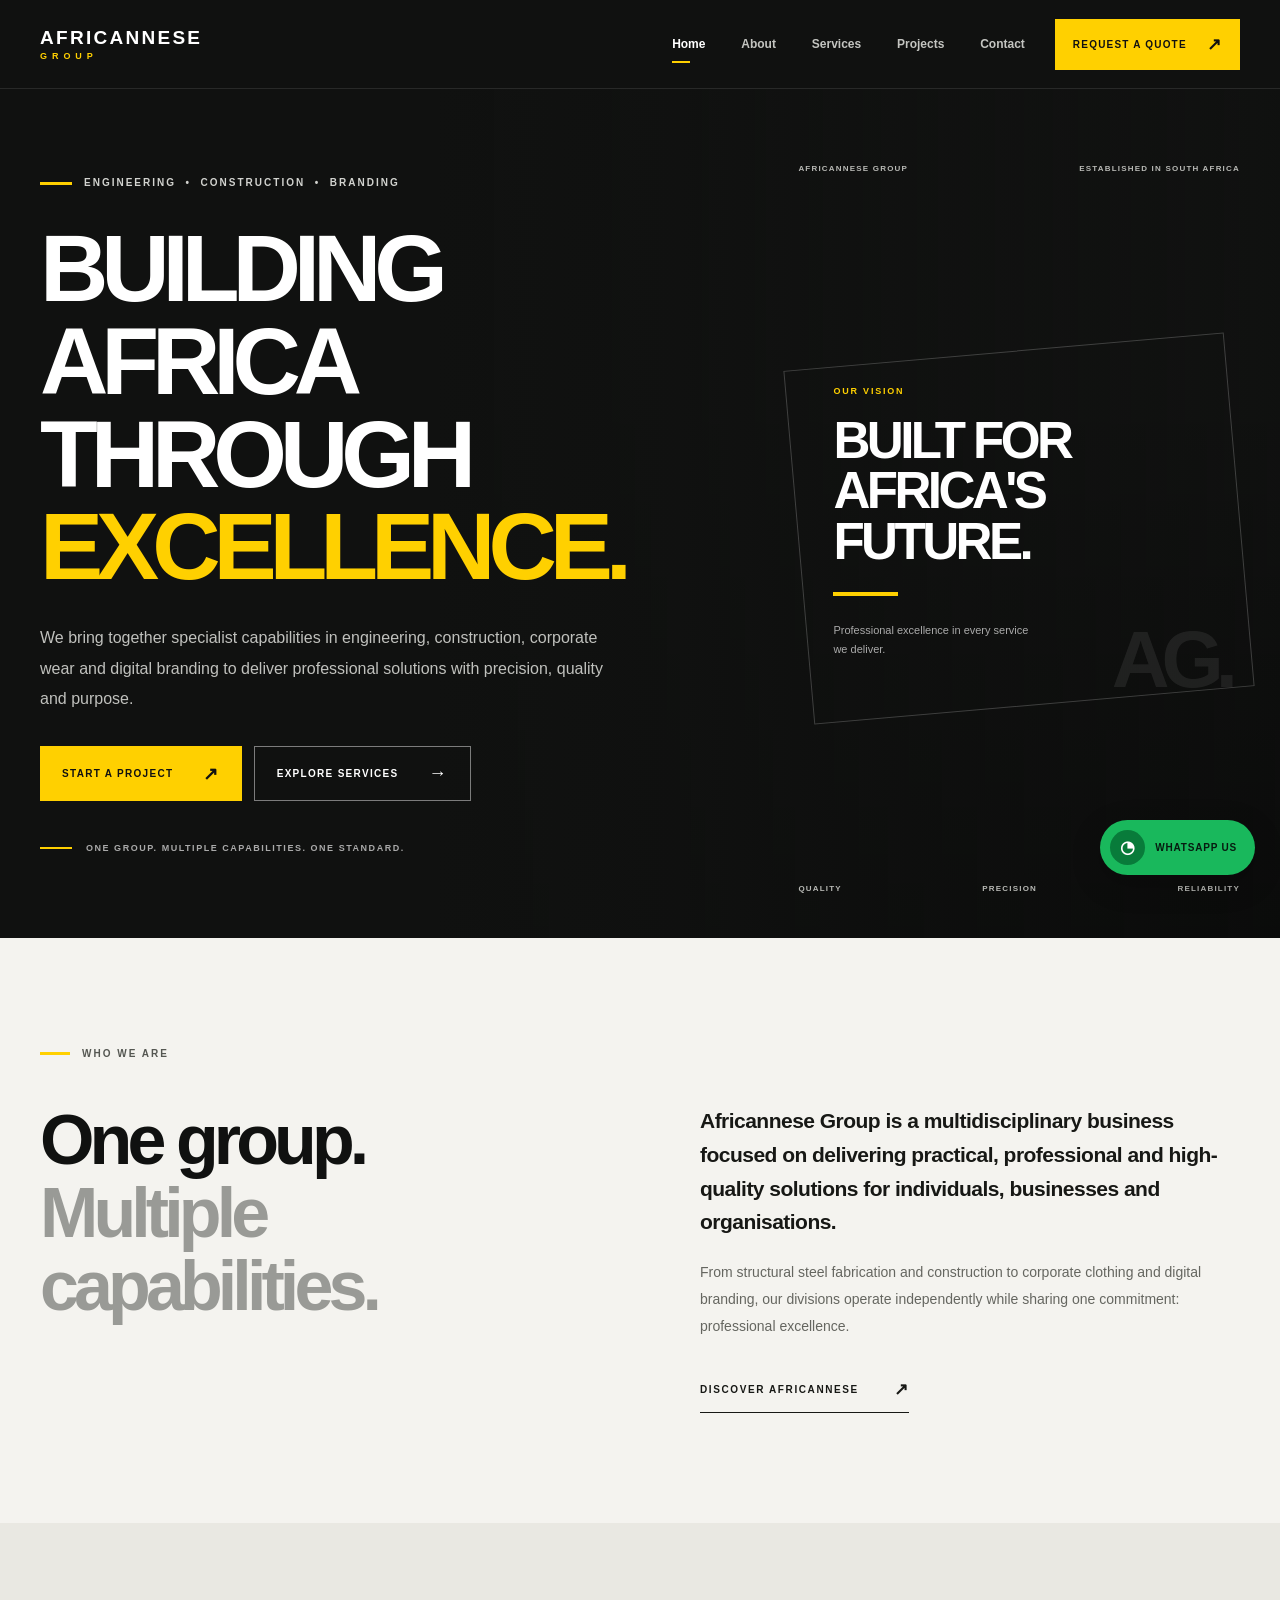
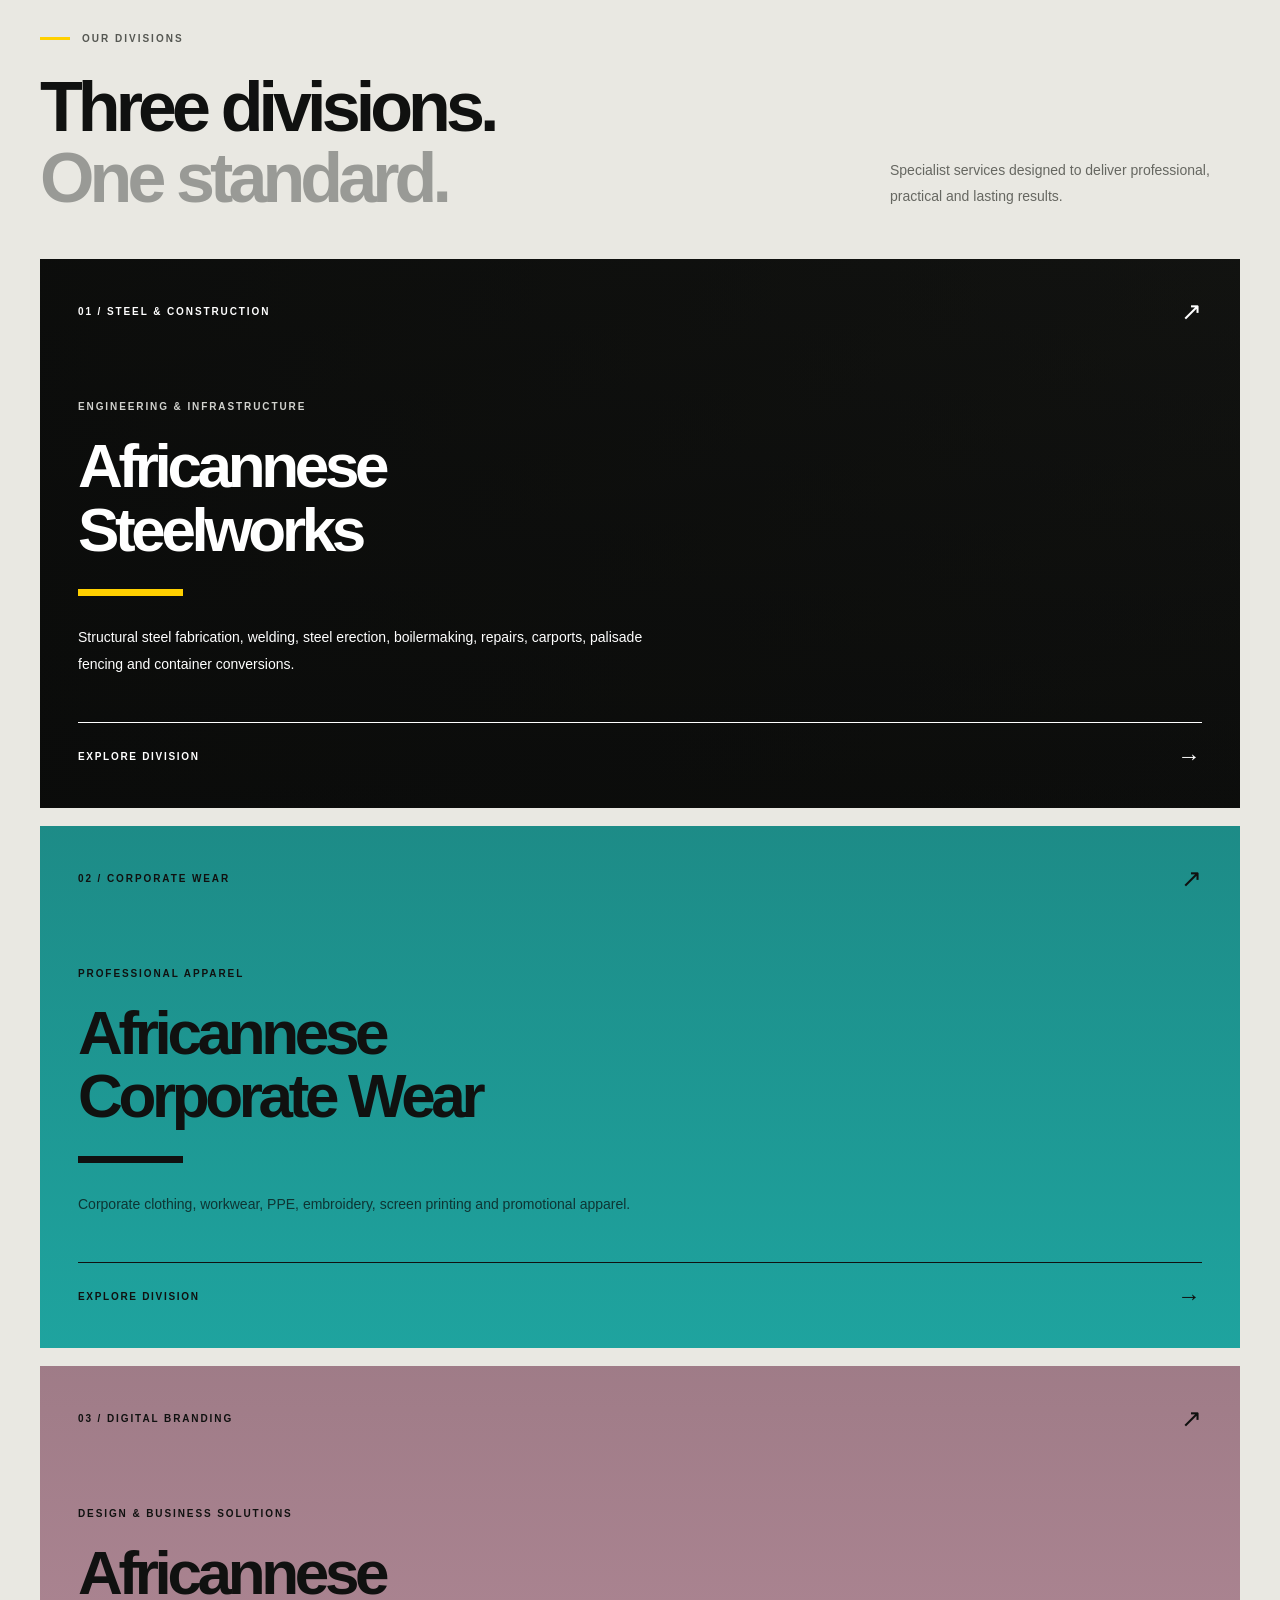
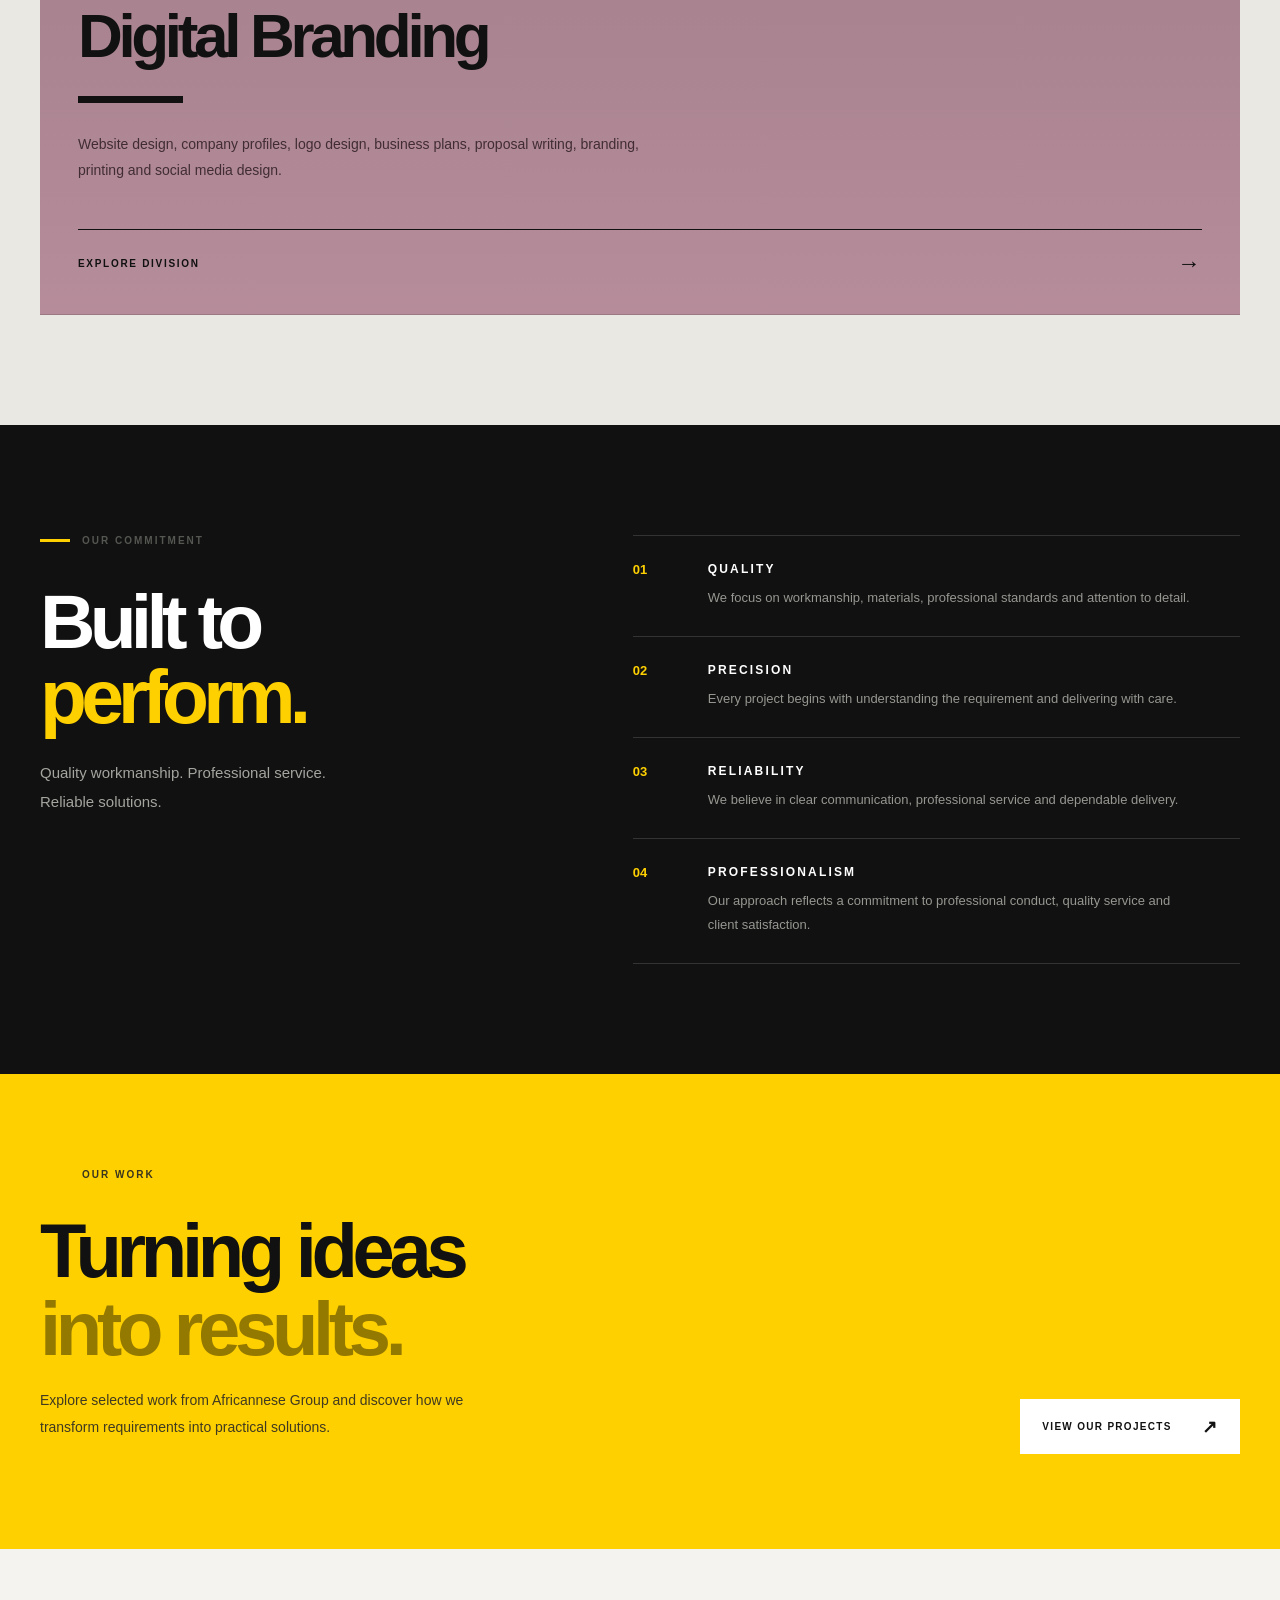
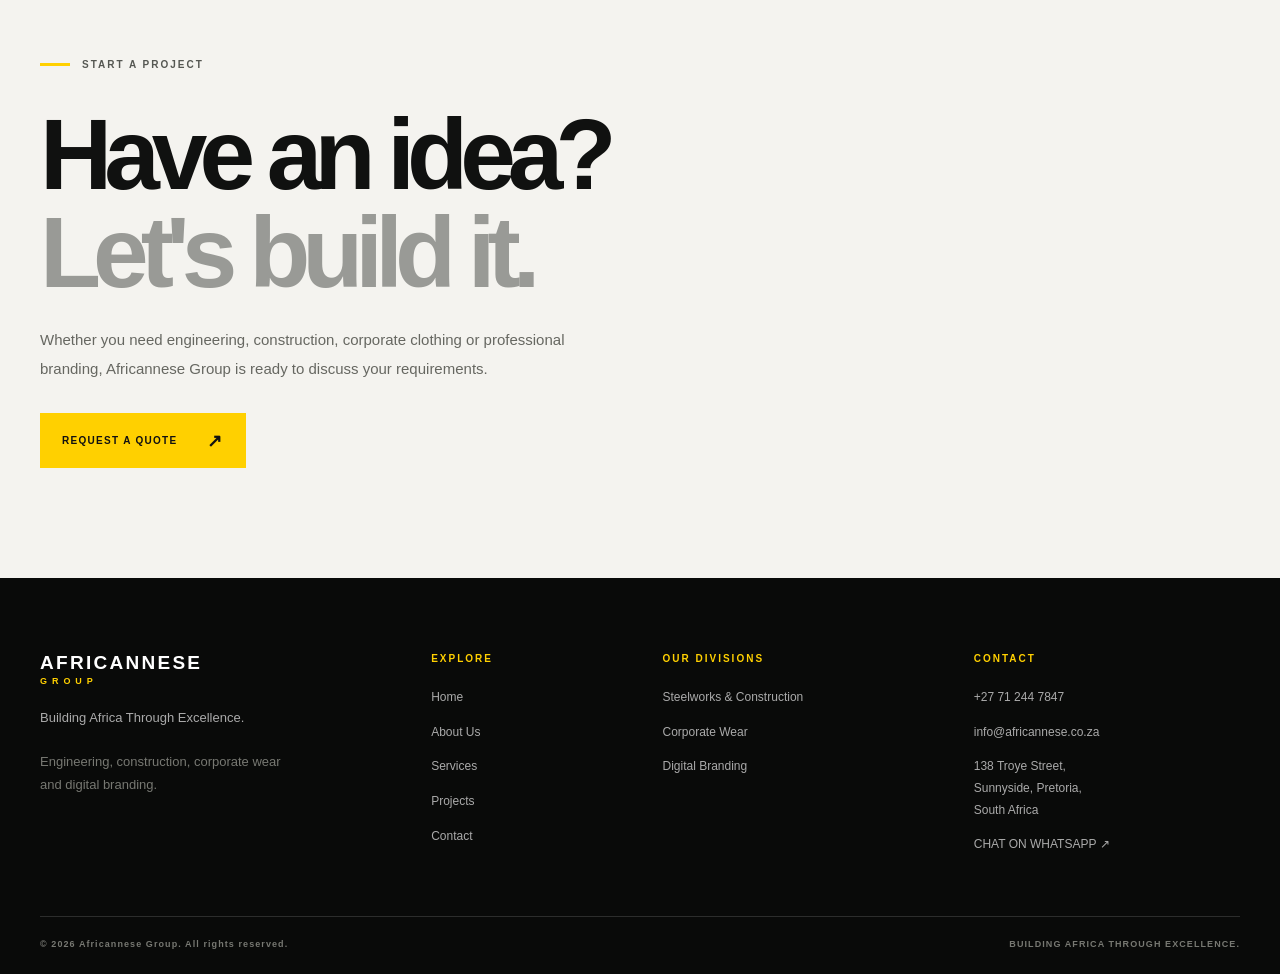
<file: index.html>
<!DOCTYPE html>
<html lang="en">
<head>
<meta charset="UTF-8">
<meta name="viewport" content="width=device-width, initial-scale=1.0">
<meta name="theme-color" content="#101010">

<title>Africannese Group | Building Africa Through Excellence</title>

<meta name="description" content="Africannese Group delivers steelworks, construction, corporate wear, digital branding and professional business solutions in South Africa.">

<link rel="canonical" href="https://africannese.co.za">
<link rel="stylesheet" href="style.css">
</head>

<body>

<!-- HEADER -->

<header class="site-header">
  <div class="header-inner">

    <a href="index.html" class="brand">
      <span class="brand-main">AFRICANNESE</span>
      <span class="brand-sub">GROUP</span>
    </a>

    <nav class="desktop-nav" id="mainNav">
      <a href="index.html" class="active">Home</a>
      <a href="about.html">About</a>
      <a href="services.html">Services</a>
      <a href="projects.html">Projects</a>
      <a href="contact.html">Contact</a>
    </nav>

    <a href="quote.html" class="header-quote">
      REQUEST A QUOTE <span>↗</span>
    </a>

    <button class="menu-toggle" id="menuToggle"
      type="button"
      aria-label="Toggle navigation"
      aria-controls="mainNav"
      aria-expanded="false">
      <span></span>
      <span></span>
    </button>

  </div>
</header>


<main>

<!-- HERO -->

<section class="hero">

  <div class="hero-image"></div>
  <div class="hero-overlay"></div>

  <div class="container hero-container">

    <div class="hero-grid">

      <div class="hero-content">

        <div class="eyebrow">
          <span class="eyebrow-line"></span>
          ENGINEERING &nbsp;•&nbsp; CONSTRUCTION
          &nbsp;•&nbsp; BRANDING
        </div>

        <h1>
          BUILDING<br>
          AFRICA<br>
          THROUGH<br>
          <span>EXCELLENCE.</span>
        </h1>

        <p class="hero-text">
          We bring together specialist capabilities in
          engineering, construction, corporate wear and
          digital branding to deliver professional solutions
          with precision, quality and purpose.
        </p>

        <div class="hero-actions">

          <a href="quote.html" class="btn btn-primary">
            START A PROJECT <span>↗</span>
          </a>

          <a href="services.html" class="btn btn-outline">
            EXPLORE SERVICES <span>→</span>
          </a>

        </div>

        <div class="hero-trust">
          <span class="trust-line"></span>
          <p>
            ONE GROUP. MULTIPLE CAPABILITIES.
            ONE STANDARD.
          </p>
        </div>

      </div>

      <div class="hero-side">

        <div class="hero-side-top">
          <span>AFRICANNESE GROUP</span>
          <span>ESTABLISHED IN SOUTH AFRICA</span>
        </div>

        <div class="hero-side-graphic">
          <div class="graphic-outline"></div>

          <div class="graphic-content">

            <span class="graphic-small">
              OUR VISION
            </span>

            <strong>
              BUILT FOR<br>
              AFRICA'S<br>
              FUTURE.
            </strong>

            <div class="graphic-accent"></div>

            <p>
              Professional excellence in
              every service we deliver.
            </p>

          </div>

          <span class="graphic-index">AG.</span>
        </div>

        <div class="hero-side-bottom">
          <span>QUALITY</span>
          <span>PRECISION</span>
          <span>RELIABILITY</span>
        </div>

      </div>

    </div>

  </div>

</section>


<!-- INTRODUCTION -->

<section class="intro section">

  <div class="container">

    <div class="section-label">
      <span></span>
      WHO WE ARE
    </div>

    <div class="intro-grid">

      <div class="intro-heading">

        <h2>
          One group.<br>
          <span>Multiple capabilities.</span>
        </h2>

      </div>

      <div class="intro-copy">

        <p class="large-copy">
          Africannese Group is a multidisciplinary
          business focused on delivering practical,
          professional and high-quality solutions
          for individuals, businesses and organisations.
        </p>

        <p>
          From structural steel fabrication and
          construction to corporate clothing and
          digital branding, our divisions operate
          independently while sharing one commitment:
          professional excellence.
        </p>

        <a href="about.html" class="text-link">
          DISCOVER AFRICANNESE <span>↗</span>
        </a>

      </div>

    </div>

  </div>

</section>


<!-- DIVISIONS -->

<section class="divisions section" id="divisions">

  <div class="container">

    <div class="section-heading">

      <div>

        <div class="section-label">
          <span></span>
          OUR DIVISIONS
        </div>

        <h2>
          Three divisions.<br>
          <span>One standard.</span>
        </h2>

      </div>

      <p>
        Specialist services designed to deliver
        professional, practical and lasting results.
      </p>

    </div>


    <div class="division-grid">

      <!-- STEELWORKS -->

      <a href="steelworks.html"
         class="division-card steel-card">

        <div class="card-top">

          <span class="card-number">
            01 / STEEL & CONSTRUCTION
          </span>

          <span class="card-arrow">↗</span>

        </div>

        <div class="card-content">

          <span class="division-subtitle">
            ENGINEERING & INFRASTRUCTURE
          </span>

          <h3>
            Africannese<br>
            Steelworks
          </h3>

          <div class="card-accent"></div>

          <p>
            Structural steel fabrication, welding,
            steel erection, boilermaking, repairs,
            carports, palisade fencing and
            container conversions.
          </p>

        </div>

        <div class="card-footer">
          EXPLORE DIVISION <span>→</span>
        </div>

      </a>


      <!-- CORPORATE WEAR -->

      <a href="corporatewear.html"
         class="division-card wear-card">

        <div class="card-top">

          <span class="card-number">
            02 / CORPORATE WEAR
          </span>

          <span class="card-arrow">↗</span>

        </div>

        <div class="card-content">

          <span class="division-subtitle">
            PROFESSIONAL APPAREL
          </span>

          <h3>
            Africannese<br>
            Corporate Wear
          </h3>

          <div class="card-accent"></div>

          <p>
            Corporate clothing, workwear, PPE,
            embroidery, screen printing and
            promotional apparel.
          </p>

        </div>

        <div class="card-footer">
          EXPLORE DIVISION <span>→</span>
        </div>

      </a>


      <!-- DIGITAL BRANDING -->

      <a href="digitalbranding.html"
         class="division-card digital-card">

        <div class="card-top">

          <span class="card-number">
            03 / DIGITAL BRANDING
          </span>

          <span class="card-arrow">↗</span>

        </div>

        <div class="card-content">

          <span class="division-subtitle">
            DESIGN & BUSINESS SOLUTIONS
          </span>

          <h3>
            Africannese<br>
            Digital Branding
          </h3>

          <div class="card-accent"></div>

          <p>
            Website design, company profiles,
            logo design, business plans,
            proposal writing, branding,
            printing and social media design.
          </p>

        </div>

        <div class="card-footer">
          EXPLORE DIVISION <span>→</span>
        </div>

      </a>

    </div>

  </div>

</section>


<!-- CORPORATE APPROACH -->

<section class="approach section">

  <div class="container">

    <div class="approach-grid">

      <div class="approach-title">

        <div class="section-label">
          <span></span>
          OUR COMMITMENT
        </div>

        <h2>
          Built to<br>
          <span>perform.</span>
        </h2>

        <p class="approach-lead">
          Quality workmanship.
          Professional service.
          Reliable solutions.
        </p>

      </div>


      <div class="approach-content">

        <div class="principles">

          <div class="principle">

            <div class="principle-icon">01</div>

            <div>
              <h3>QUALITY</h3>
              <p>
                We focus on workmanship, materials,
                professional standards and attention
                to detail.
              </p>
            </div>

          </div>


          <div class="principle">

            <div class="principle-icon">02</div>

            <div>
              <h3>PRECISION</h3>
              <p>
                Every project begins with
                understanding the requirement
                and delivering with care.
              </p>
            </div>

          </div>


          <div class="principle">

            <div class="principle-icon">03</div>

            <div>
              <h3>RELIABILITY</h3>
              <p>
                We believe in clear communication,
                professional service and
                dependable delivery.
              </p>
            </div>

          </div>


          <div class="principle">

            <div class="principle-icon">04</div>

            <div>
              <h3>PROFESSIONALISM</h3>
              <p>
                Our approach reflects a commitment
                to professional conduct, quality
                service and client satisfaction.
              </p>
            </div>

          </div>

        </div>

      </div>

    </div>

  </div>

</section>


<!-- PROJECTS -->

<section class="project-banner">

  <div class="container">

    <div class="project-banner-inner">

      <div>

        <div class="section-label light-label">
          <span></span>
          OUR WORK
        </div>

        <h2>
          Turning ideas<br>
          <span>into results.</span>
        </h2>

        <p>
          Explore selected work from Africannese
          Group and discover how we transform
          requirements into practical solutions.
        </p>

      </div>

      <a href="projects.html" class="btn btn-light">
        VIEW OUR PROJECTS <span>↗</span>
      </a>

    </div>

  </div>

</section>


<!-- FINAL CTA -->

<section class="final-cta section">

  <div class="container">

    <div class="final-cta-inner">

      <div class="section-label">
        <span></span>
        START A PROJECT
      </div>

      <h2>
        Have an idea?<br>
        <span>Let's build it.</span>
      </h2>

      <p>
        Whether you need engineering,
        construction, corporate clothing
        or professional branding,
        Africannese Group is ready
        to discuss your requirements.
      </p>

      <a href="quote.html" class="btn btn-primary">
        REQUEST A QUOTE <span>↗</span>
      </a>

    </div>

  </div>

</section>

</main>


<!-- FOOTER -->

<footer class="site-footer">

  <div class="container">

    <div class="footer-top">

      <div class="footer-brand">

        <a href="index.html"
           class="brand footer-logo">

          <span class="brand-main">
            AFRICANNESE
          </span>

          <span class="brand-sub">
            GROUP
          </span>

        </a>

        <p>
          Building Africa Through Excellence.
        </p>

        <p class="footer-description">
          Engineering, construction,
          corporate wear and digital branding.
        </p>

      </div>


      <div class="footer-column">

        <h4>EXPLORE</h4>

        <a href="index.html">Home</a>
        <a href="about.html">About Us</a>
        <a href="services.html">Services</a>
        <a href="projects.html">Projects</a>
        <a href="contact.html">Contact</a>

      </div>


      <div class="footer-column">

        <h4>OUR DIVISIONS</h4>

        <a href="steelworks.html">
          Steelworks & Construction
        </a>

        <a href="corporatewear.html">
          Corporate Wear
        </a>

        <a href="digitalbranding.html">
          Digital Branding
        </a>

      </div>


      <div class="footer-column contact-column">

        <h4>CONTACT</h4>

        <a href="tel:+27712447847">
          +27 71 244 7847
        </a>

        <a href="mailto:info@africannese.co.za">
          info@africannese.co.za
        </a>

        <p>
          138 Troye Street,<br>
          Sunnyside, Pretoria,<br>
          South Africa
        </p>

        <a href="https://wa.me/27712447847"
           target="_blank"
           rel="noopener">
          CHAT ON WHATSAPP ↗
        </a>

      </div>

    </div>


    <div class="footer-bottom">

      <p>
        © 2026 Africannese Group.
        All rights reserved.
      </p>

      <p>
        BUILDING AFRICA THROUGH EXCELLENCE.
      </p>

    </div>

  </div>

</footer>


<!-- WHATSAPP -->

<a href="https://wa.me/27712447847"
   class="whatsapp"
   target="_blank"
   rel="noopener"
   aria-label="Chat with Africannese Group">

  <span class="whatsapp-icon">◔</span>
  <span class="whatsapp-text">WHATSAPP US</span>

</a>


<!-- MOBILE MENU SCRIPT -->

<script>

const menuToggle =
  document.getElementById("menuToggle");

const mainNav =
  document.getElementById("mainNav");

if (menuToggle && mainNav) {

  menuToggle.addEventListener("click", function() {

    const isOpen =
      mainNav.classList.toggle("nav-open");

    menuToggle.classList.toggle(
      "menu-active", isOpen
    );

    menuToggle.setAttribute(
      "aria-expanded", String(isOpen)
    );

  });

  mainNav.querySelectorAll("a").forEach(function(link) {

    link.addEventListener("click", function() {

      mainNav.classList.remove("nav-open");

      menuToggle.classList.remove("menu-active");

      menuToggle.setAttribute(
        "aria-expanded", "false"
      );

    });

  });

}

</script>

</body>
</html>
</file>
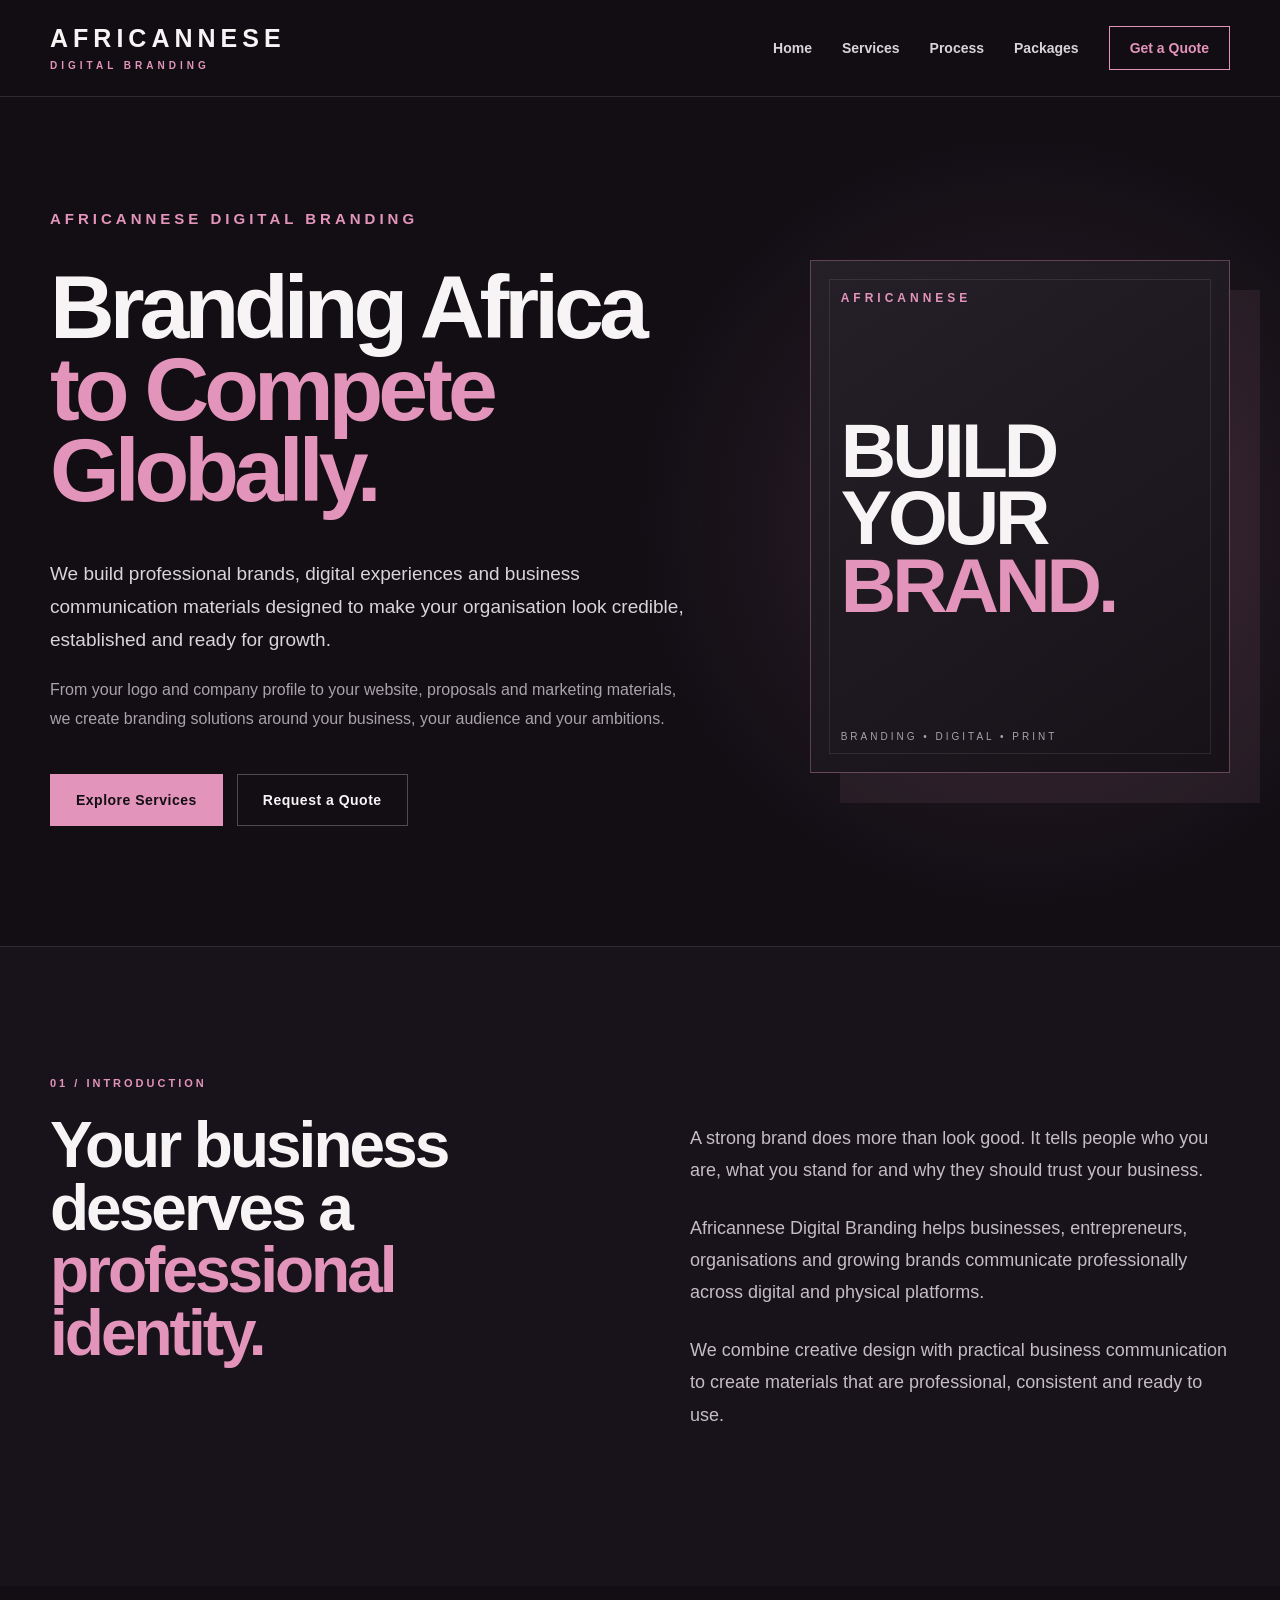
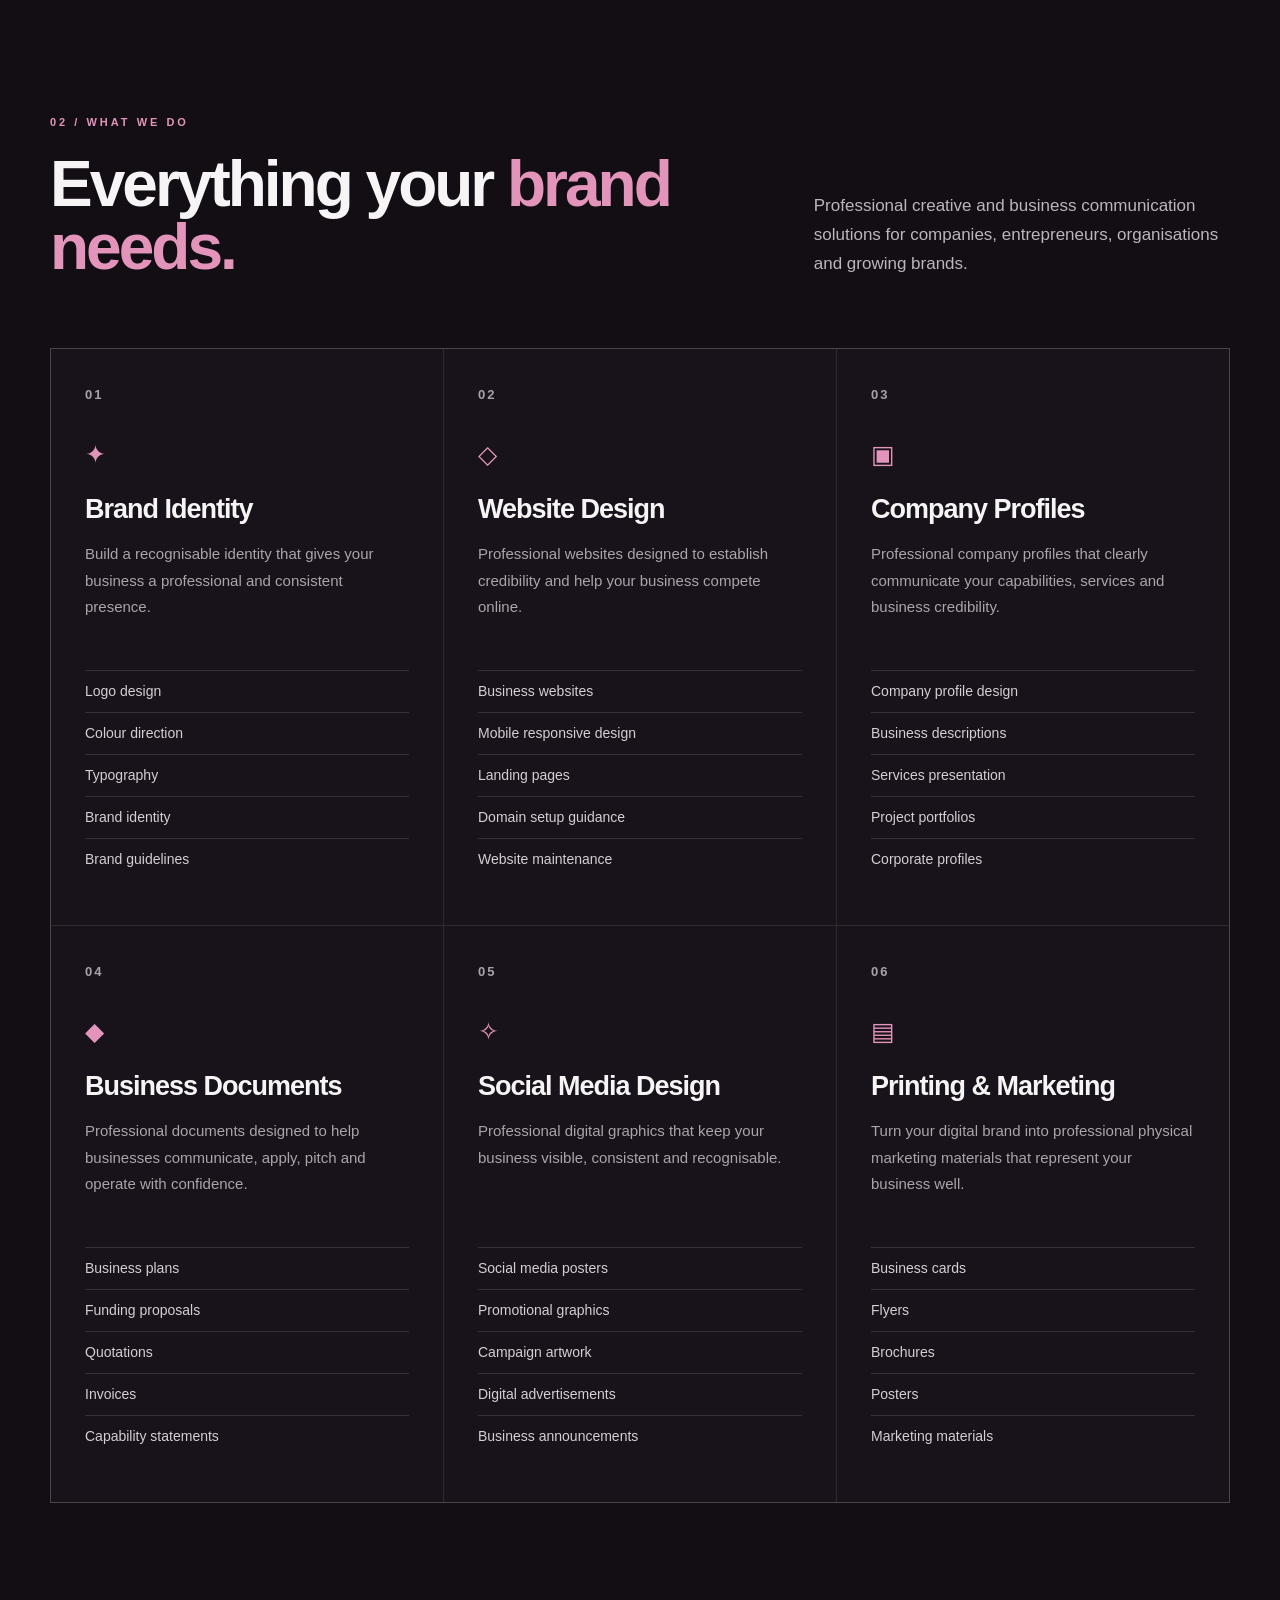
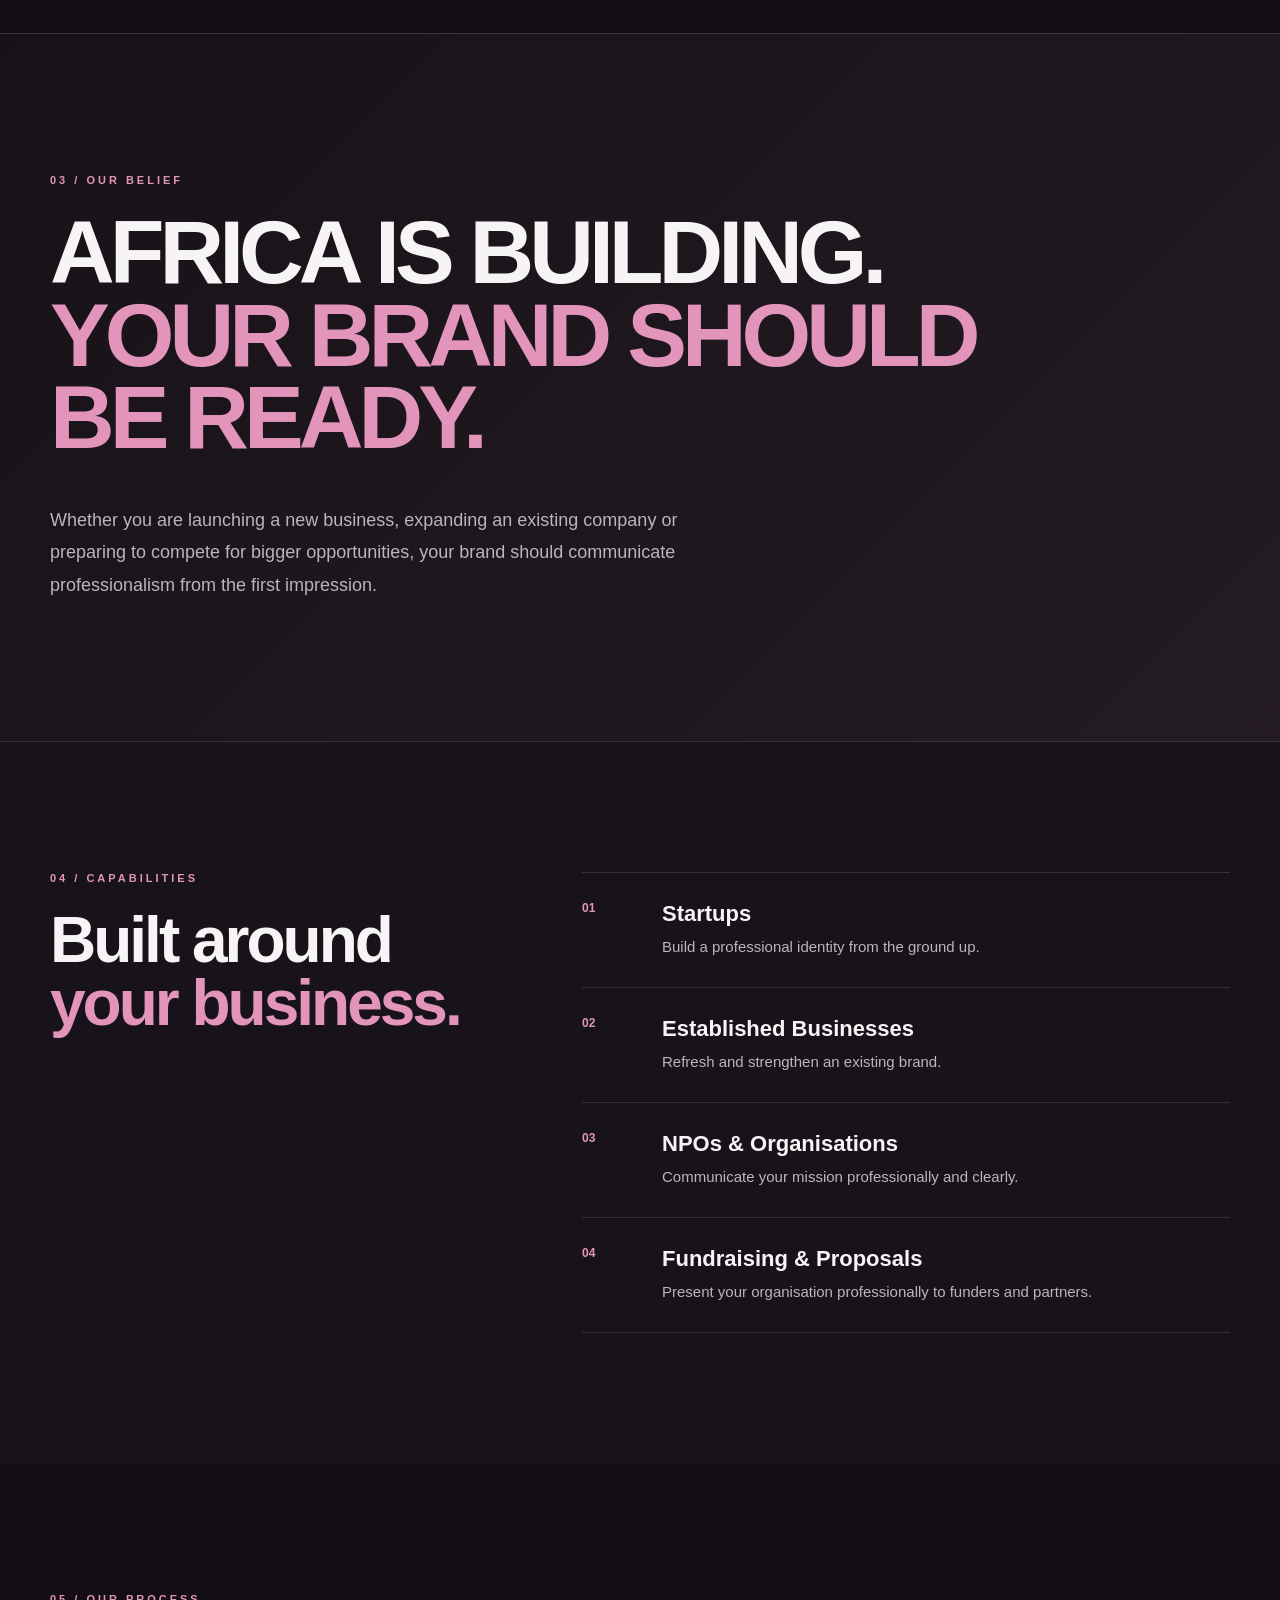
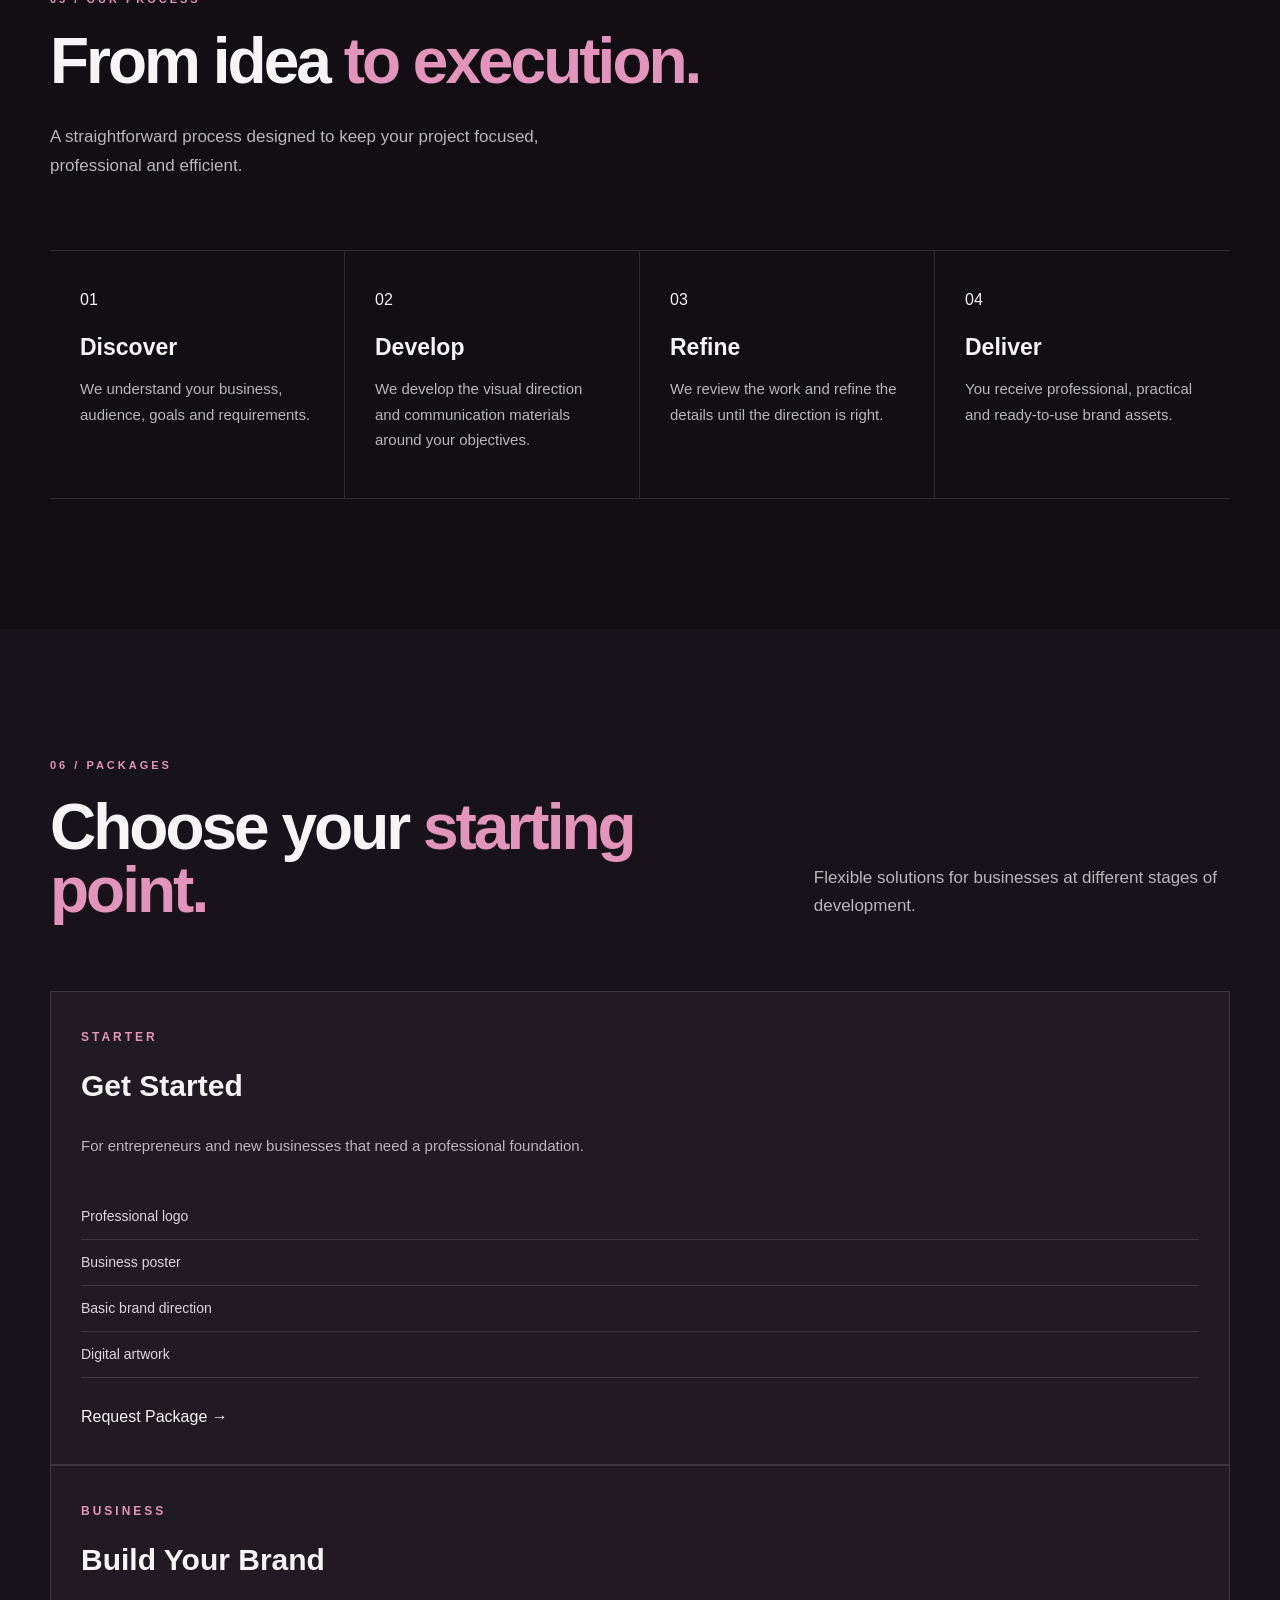
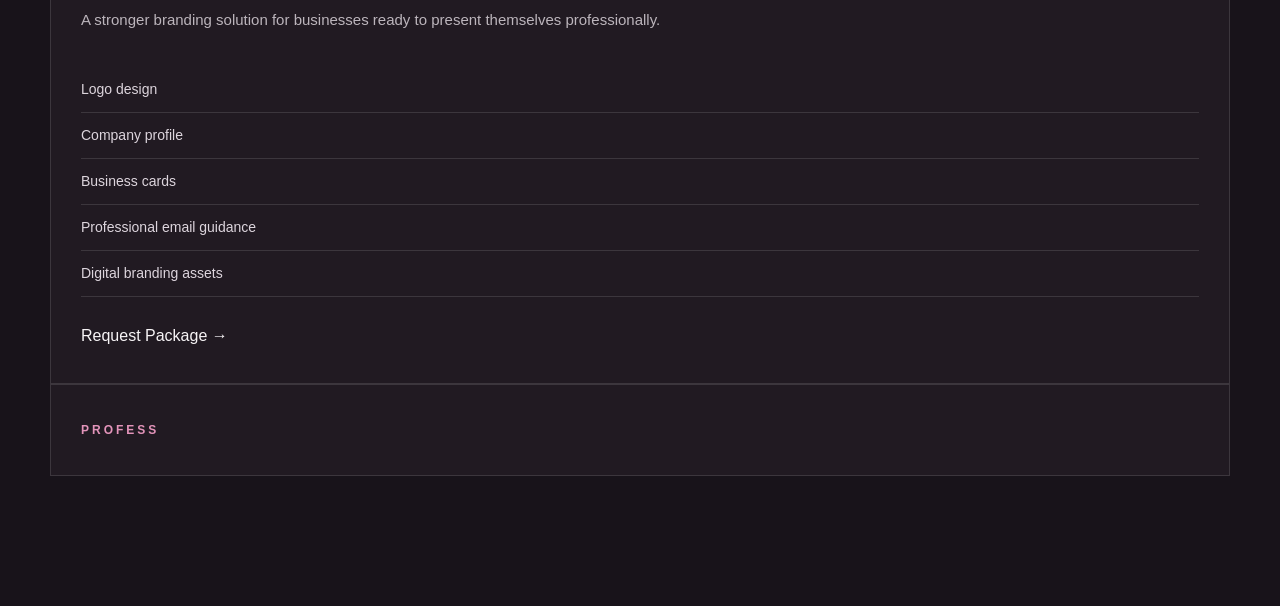
<file: digitalbranding.html>
<!DOCTYPE html>
<html lang="en">
<head>
    <meta charset="UTF-8">

    <!-- IMPORTANT FOR MOBILE -->
    <meta name="viewport" content="width=device-width, initial-scale=1.0, maximum-scale=1.0">

    <title>Africannese Digital Branding | Branding Africa to Compete Globally</title>

    <meta name="description"
          content="Africannese Digital Branding provides professional branding, website design, company profiles, business documents, social media design and printing solutions.">

    <link rel="stylesheet" href="digitalbranding.css">
</head>

<body>

<!-- =====================================================
     HEADER
===================================================== -->
<header class="db-header">

    <div class="db-container db-header-inner">

        <a href="index.html" class="db-logo">
            <span class="db-logo-main">AFRICANNESE</span>
            <span class="db-logo-sub">DIGITAL BRANDING</span>
        </a>

        <button class="db-menu-toggle"
                type="button"
                aria-label="Open navigation"
                onclick="toggleMenu()">
            <span></span>
            <span></span>
            <span></span>
        </button>

        <nav class="db-nav" id="dbNav">
            <a href="index.html">Home</a>
            <a href="#services">Services</a>
            <a href="#process">Process</a>
            <a href="#packages">Packages</a>
            <a href="quote.html" class="db-nav-cta">Get a Quote</a>
        </nav>

    </div>

</header>


<!-- =====================================================
     HERO
===================================================== -->
<main>

<section class="db-hero">

    <div class="db-container">

        <div class="db-hero-grid">

            <div class="db-hero-content">

                <div class="db-eyebrow">
                    AFRICANNESE DIGITAL BRANDING
                </div>

                <h1>
                    Branding Africa
                    <span>to Compete Globally.</span>
                </h1>

                <p class="db-hero-text">
                    We build professional brands, digital experiences and
                    business communication materials designed to make your
                    organisation look credible, established and ready for
                    growth.
                </p>

                <p class="db-hero-text db-hero-text-small">
                    From your logo and company profile to your website,
                    proposals and marketing materials, we create branding
                    solutions around your business, your audience and your
                    ambitions.
                </p>

                <div class="db-hero-buttons">
                    <a href="#services" class="db-btn db-btn-pink">
                        Explore Services
                    </a>

                    <a href="quote.html" class="db-btn db-btn-outline">
                        Request a Quote
                    </a>
                </div>

            </div>


            <!-- DESKTOP VISUAL -->
            <div class="db-hero-visual">

                <div class="db-visual-card">

                    <div class="db-visual-top">
                        AFRICANNESE
                    </div>

                    <div class="db-visual-title">
                        BUILD<br>
                        YOUR<br>
                        <span>BRAND.</span>
                    </div>

                    <div class="db-visual-bottom">
                        BRANDING • DIGITAL • PRINT
                    </div>

                </div>

            </div>

        </div>

    </div>

</section>


<!-- =====================================================
     INTRO
===================================================== -->
<section class="db-intro">

    <div class="db-container">

        <div class="db-intro-grid">

            <div>
                <span class="db-section-number">01 / INTRODUCTION</span>

                <h2>
                    Your business
                    deserves a
                    <span>professional identity.</span>
                </h2>
            </div>

            <div class="db-intro-copy">

                <p>
                    A strong brand does more than look good. It tells people
                    who you are, what you stand for and why they should
                    trust your business.
                </p>

                <p>
                    Africannese Digital Branding helps businesses,
                    entrepreneurs, organisations and growing brands
                    communicate professionally across digital and physical
                    platforms.
                </p>

                <p>
                    We combine creative design with practical business
                    communication to create materials that are professional,
                    consistent and ready to use.
                </p>

            </div>

        </div>

    </div>

</section>


<!-- =====================================================
     SERVICES
===================================================== -->
<section class="db-services" id="services">

    <div class="db-container">

        <div class="db-section-heading">

            <div>
                <span class="db-section-number">02 / WHAT WE DO</span>

                <h2>
                    Everything your
                    <span>brand needs.</span>
                </h2>
            </div>

            <p>
                Professional creative and business communication solutions
                for companies, entrepreneurs, organisations and growing
                brands.
            </p>

        </div>


        <div class="db-service-grid">


            <!-- SERVICE 1 -->
            <article class="db-service-card">

                <div class="db-service-number">01</div>

                <div class="db-service-icon">✦</div>

                <h3>Brand Identity</h3>

                <p>
                    Build a recognisable identity that gives your business
                    a professional and consistent presence.
                </p>

                <ul>
                    <li>Logo design</li>
                    <li>Colour direction</li>
                    <li>Typography</li>
                    <li>Brand identity</li>
                    <li>Brand guidelines</li>
                </ul>

            </article>


            <!-- SERVICE 2 -->
            <article class="db-service-card">

                <div class="db-service-number">02</div>

                <div class="db-service-icon">◇</div>

                <h3>Website Design</h3>

                <p>
                    Professional websites designed to establish credibility
                    and help your business compete online.
                </p>

                <ul>
                    <li>Business websites</li>
                    <li>Mobile responsive design</li>
                    <li>Landing pages</li>
                    <li>Domain setup guidance</li>
                    <li>Website maintenance</li>
                </ul>

            </article>


            <!-- SERVICE 3 -->
            <article class="db-service-card">

                <div class="db-service-number">03</div>

                <div class="db-service-icon">▣</div>

                <h3>Company Profiles</h3>

                <p>
                    Professional company profiles that clearly communicate
                    your capabilities, services and business credibility.
                </p>

                <ul>
                    <li>Company profile design</li>
                    <li>Business descriptions</li>
                    <li>Services presentation</li>
                    <li>Project portfolios</li>
                    <li>Corporate profiles</li>
                </ul>

            </article>


            <!-- SERVICE 4 -->
            <article class="db-service-card">

                <div class="db-service-number">04</div>

                <div class="db-service-icon">◆</div>

                <h3>Business Documents</h3>

                <p>
                    Professional documents designed to help businesses
                    communicate, apply, pitch and operate with confidence.
                </p>

                <ul>
                    <li>Business plans</li>
                    <li>Funding proposals</li>
                    <li>Quotations</li>
                    <li>Invoices</li>
                    <li>Capability statements</li>
                </ul>

            </article>


            <!-- SERVICE 5 -->
            <article class="db-service-card">

                <div class="db-service-number">05</div>

                <div class="db-service-icon">✧</div>

                <h3>Social Media Design</h3>

                <p>
                    Professional digital graphics that keep your business
                    visible, consistent and recognisable.
                </p>

                <ul>
                    <li>Social media posters</li>
                    <li>Promotional graphics</li>
                    <li>Campaign artwork</li>
                    <li>Digital advertisements</li>
                    <li>Business announcements</li>
                </ul>

            </article>


            <!-- SERVICE 6 -->
            <article class="db-service-card">

                <div class="db-service-number">06</div>

                <div class="db-service-icon">▤</div>

                <h3>Printing & Marketing</h3>

                <p>
                    Turn your digital brand into professional physical
                    marketing materials that represent your business well.
                </p>

                <ul>
                    <li>Business cards</li>
                    <li>Flyers</li>
                    <li>Brochures</li>
                    <li>Posters</li>
                    <li>Marketing materials</li>
                </ul>

            </article>

        </div>

    </div>

</section>


<!-- =====================================================
     BRAND STATEMENT
===================================================== -->
<section class="db-statement">

    <div class="db-container">

        <span class="db-section-number">03 / OUR BELIEF</span>

        <h2>
            AFRICA IS BUILDING.
            <span>YOUR BRAND SHOULD BE READY.</span>
        </h2>

        <p>
            Whether you are launching a new business, expanding an existing
            company or preparing to compete for bigger opportunities, your
            brand should communicate professionalism from the first
            impression.
        </p>

    </div>

</section>


<!-- =====================================================
     CAPABILITIES
===================================================== -->
<section class="db-capabilities">

    <div class="db-container">

        <div class="db-cap-grid">

            <div class="db-cap-title">

                <span class="db-section-number">04 / CAPABILITIES</span>

                <h2>
                    Built around
                    <span>your business.</span>
                </h2>

            </div>


            <div class="db-cap-list">

                <div class="db-cap-item">
                    <span>01</span>
                    <div>
                        <h3>Startups</h3>
                        <p>
                            Build a professional identity from the ground up.
                        </p>
                    </div>
                </div>

                <div class="db-cap-item">
                    <span>02</span>
                    <div>
                        <h3>Established Businesses</h3>
                        <p>
                            Refresh and strengthen an existing brand.
                        </p>
                    </div>
                </div>

                <div class="db-cap-item">
                    <span>03</span>
                    <div>
                        <h3>NPOs & Organisations</h3>
                        <p>
                            Communicate your mission professionally and clearly.
                        </p>
                    </div>
                </div>

                <div class="db-cap-item">
                    <span>04</span>
                    <div>
                        <h3>Fundraising & Proposals</h3>
                        <p>
                            Present your organisation professionally to funders
                            and partners.
                        </p>
                    </div>
                </div>

            </div>

        </div>

    </div>

</section>


<!-- =====================================================
     PROCESS
===================================================== -->
<section class="db-process" id="process">

    <div class="db-container">

        <div class="db-process-heading">

            <span class="db-section-number">05 / OUR PROCESS</span>

            <h2>
                From idea
                <span>to execution.</span>
            </h2>

            <p>
                A straightforward process designed to keep your project
                focused, professional and efficient.
            </p>

        </div>


        <div class="db-process-grid">

            <div class="db-process-step">
                <span>01</span>
                <h3>Discover</h3>
                <p>
                    We understand your business, audience, goals and
                    requirements.
                </p>
            </div>

            <div class="db-process-step">
                <span>02</span>
                <h3>Develop</h3>
                <p>
                    We develop the visual direction and communication
                    materials around your objectives.
                </p>
            </div>

            <div class="db-process-step">
                <span>03</span>
                <h3>Refine</h3>
                <p>
                    We review the work and refine the details until the
                    direction is right.
                </p>
            </div>

            <div class="db-process-step">
                <span>04</span>
                <h3>Deliver</h3>
                <p>
                    You receive professional, practical and ready-to-use
                    brand assets.
                </p>
            </div>

        </div>

    </div>

</section>


<!-- =====================================================
     PACKAGES
===================================================== -->
<section class="db-packages" id="packages">

    <div class="db-container">

        <div class="db-section-heading db-packages-heading">

            <div>
                <span class="db-section-number">06 / PACKAGES</span>

                <h2>
                    Choose your
                    <span>starting point.</span>
                </h2>
            </div>

            <p>
                Flexible solutions for businesses at different stages of
                development.
            </p>

        </div>


        <div class="db-package-grid">


            <article class="db-package">

                <span class="db-package-label">STARTER</span>

                <h3>Get Started</h3>

                <p>
                    For entrepreneurs and new businesses that need a
                    professional foundation.
                </p>

                <ul>
                    <li>Professional logo</li>
                    <li>Business poster</li>
                    <li>Basic brand direction</li>
                    <li>Digital artwork</li>
                </ul>

                <a href="quote.html">Request Package →</a>

            </article>


            <article class="db-package db-package-featured">

                <span class="db-package-label">BUSINESS</span>

                <h3>Build Your Brand</h3>

                <p>
                    A stronger branding solution for businesses ready to
                    present themselves professionally.
                </p>

                <ul>
                    <li>Logo design</li>
                    <li>Company profile</li>
                    <li>Business cards</li>
                    <li>Professional email guidance</li>
                    <li>Digital branding assets</li>
                </ul>

                <a href="quote.html">Request Package →</a>

            </article>


            <article class="db-package">

                <span class="db-package-label">PROFESS
</file>
<file: style.css>
/* =========================================================
   AFRICANNESE GROUP
   COMPLETE CORPORATE HOMEPAGE STYLESHEET
   Matched to the supplied index.html
========================================================= */

:root {
  --ink: #101110;
  --ink-soft: #191b19;
  --paper: #f4f3ef;
  --white: #ffffff;
  --muted: #9b9c98;
  --line: rgba(255,255,255,.14);

  --yellow: #ffd000;
  --turquoise: #20c2bd;
  --pink: #d9a6b8;

  --max: 1240px;
}

* {
  box-sizing: border-box;
}

html {
  scroll-behavior: smooth;
  scroll-padding-top: 90px;
}

body {
  margin: 0;
  background: var(--paper);
  color: var(--ink);
  font-family: "DM Sans", Arial, sans-serif;
  -webkit-font-smoothing: antialiased;
}

img {
  max-width: 100%;
}

a {
  color: inherit;
  text-decoration: none;
}

button {
  font: inherit;
}

.container {
  width: min(var(--max), calc(100% - 80px));
  margin: 0 auto;
}

.section {
  padding: 110px 0;
}

/* =========================================================
   HEADER
========================================================= */

.site-header {
  position: relative;
  z-index: 100;
  background: #101110;
  color: white;
  border-bottom: 1px solid rgba(255,255,255,.1);
}

.header-inner {
  width: min(var(--max), calc(100% - 80px));
  height: 88px;
  margin: 0 auto;

  display: flex;
  align-items: center;
  justify-content: space-between;
  gap: 30px;
}

.brand {
  display: flex;
  flex-direction: column;
  flex-shrink: 0;
  line-height: 1;
  gap: 5px;
}

.brand-main {
  color: white;
  font-size: 19px;
  font-weight: 900;
  letter-spacing: .12em;
}

.brand-sub {
  color: var(--yellow);
  font-size: 9px;
  font-weight: 800;
  letter-spacing: .55em;
}

.desktop-nav {
  display: flex;
  align-items: center;
  gap: clamp(18px, 2.8vw, 38px);
  margin-left: auto;
}

.desktop-nav a {
  position: relative;
  color: #c4c5c1;
  font-size: 12px;
  font-weight: 600;
  transition: color .2s ease;
}

.desktop-nav a:hover,
.desktop-nav a.active {
  color: white;
}

.desktop-nav a.active::after {
  content: "";
  position: absolute;
  left: 0;
  bottom: -12px;
  width: 18px;
  height: 2px;
  background: var(--yellow);
}

.header-quote {
  display: inline-flex;
  align-items: center;
  gap: 20px;
  padding: 15px 18px;

  background: var(--yellow);
  color: #111;

  font-size: 10px;
  font-weight: 900;
  letter-spacing: .12em;
  white-space: nowrap;
  transition: background .2s ease;
}

.header-quote:hover {
  background: white;
}

.header-quote span {
  font-size: 17px;
}

.menu-toggle {
  display: none;
}

/* =========================================================
   HERO SECTION
========================================================= */

.hero {
  min-height: 720px;
  position: relative;
  overflow: hidden;

  display: flex;
  align-items: center;

  background: #101110;
  color: white;
}

.hero-image {
  position: absolute;
  inset: 0 0 0 35%;

  background:
    url("https://images.unsplash.com/photo-1504917595217-d4dc5ebe6122?auto=format&fit=crop&w=1900&q=85")
    center center / cover no-repeat;

  opacity: .65;
}

.hero-overlay {
  position: absolute;
  inset: 0;

  background:
    linear-gradient(
      90deg,
      #101110 0%,
      #101110 34%,
      rgba(16,17,16,.88) 53%,
      rgba(16,17,16,.22) 100%
    ),
    linear-gradient(
      0deg,
      rgba(0,0,0,.45),
      transparent 65%
    );
}

.hero-container {
  position: relative;
  z-index: 2;
}

.hero-grid {
  display: grid;
  grid-template-columns: 1.2fr .8fr;
  gap: 8%;
  align-items: center;
}

.hero-content {
  max-width: 730px;
  padding: 85px 0;
}

.eyebrow {
  display: flex;
  align-items: center;
  gap: 12px;

  margin-bottom: 30px;

  color: #d2d3cf;
  font-size: 10px;
  font-weight: 800;
  letter-spacing: .2em;
  line-height: 1.8;
}

.eyebrow-line {
  width: 32px;
  height: 3px;
  flex-shrink: 0;
  background: var(--yellow);
}

.hero h1 {
  margin: 0;

  color: white;

  font-size: clamp(55px, 7.4vw, 100px);
  font-weight: 900;
  line-height: .98;
  letter-spacing: -.075em;
  text-transform: uppercase;
}

.hero h1 span {
  color: var(--yellow);
}

.hero-text {
  max-width: 570px;
  margin: 30px 0 32px;

  color: #c0c1bd;
  font-size: 16px;
  line-height: 1.9;
}

.hero-actions {
  display: flex;
  flex-wrap: wrap;
  gap: 12px;
}

.btn {
  min-height: 55px;
  padding: 0 22px;

  display: inline-flex;
  align-items: center;
  justify-content: space-between;
  gap: 30px;

  font-size: 10px;
  font-weight: 900;
  letter-spacing: .13em;

  transition:
    transform .2s ease,
    background .2s ease;
}

.btn:hover {
  transform: translateY(-3px);
}

.btn span {
  font-size: 18px;
}

.btn-primary {
  background: var(--yellow);
  color: #111;
}

.btn-primary:hover {
  background: white;
}

.btn-outline {
  border: 1px solid rgba(255,255,255,.45);
  color: white;
}

.btn-outline:hover {
  background: white;
  color: #111;
}

.hero-trust {
  display: flex;
  align-items: center;
  gap: 14px;
  margin-top: 42px;
}

.trust-line {
  width: 32px;
  height: 2px;
  background: var(--yellow);
}

.hero-trust p {
  margin: 0;
  color: #aaa;
  font-size: 9px;
  font-weight: 800;
  letter-spacing: .17em;
}

.hero-side {
  align-self: stretch;
  display: flex;
  flex-direction: column;
  justify-content: space-between;
  padding: 75px 0 45px;
}

.hero-side-top,
.hero-side-bottom {
  display: flex;
  justify-content: space-between;
  gap: 15px;

  color: #b8b9b5;
  font-size: 8px;
  font-weight: 800;
  letter-spacing: .15em;
}

.hero-side-graphic {
  min-height: 340px;
  position: relative;
  display: flex;
  align-items: center;
}

.graphic-outline {
  position: absolute;
  inset: 0;

  border: 1px solid rgba(255,255,255,.2);
  transform: rotate(-5deg);
}

.graphic-content {
  position: relative;
  z-index: 2;
  padding: 35px;
}

.graphic-small {
  display: block;
  margin-bottom: 20px;

  color: var(--yellow);
  font-size: 9px;
  font-weight: 800;
  letter-spacing: .2em;
}

.graphic-content strong {
  display: block;
  color: white;

  font-size: clamp(34px, 4vw, 55px);
  font-weight: 900;
  line-height: .98;
  letter-spacing: -.07em;
}

.graphic-accent {
  width: 65px;
  height: 4px;
  margin: 25px 0;
  background: var(--yellow);
}

.graphic-content p {
  max-width: 210px;
  color: #aaa;
  font-size: 11px;
  line-height: 1.8;
}

.graphic-index {
  position: absolute;
  right: 10px;
  bottom: 0;

  color: rgba(255,255,255,.08);
  font-size: 80px;
  font-weight: 900;
  letter-spacing: -.1em;
}

/* =========================================================
   SECTION LABELS
========================================================= */

.section-label {
  display: flex;
  align-items: center;
  gap: 12px;

  color: #555752;
  font-size: 10px;
  font-weight: 900;
  letter-spacing: .2em;
}

.section-label > span {
  width: 30px;
  height: 3px;
  background: var(--yellow);
  display: inline-block;
}

.light-label {
  color: #d2d3cf;
}

/* =========================================================
   INTRODUCTION
========================================================= */

.intro {
  background: var(--paper);
}

.intro-grid {
  display: grid;
  grid-template-columns: 1fr 1fr;
  gap: 10%;
  align-items: start;
  margin-top: 45px;
}

.intro-heading h2 {
  margin: 0;

  font-size: clamp(42px, 5.5vw, 70px);
  font-weight: 900;
  line-height: 1.04;
  letter-spacing: -.07em;
}

.intro-heading h2 span {
  color: #999a96;
}

.intro-copy {
  max-width: 550px;
}

.intro-copy p {
  margin: 0 0 20px;

  color: #656660;
  font-size: 14px;
  line-height: 1.95;
}

.intro-copy .large-copy {
  color: #171815;

  font-size: 21px;
  font-weight: 600;
  line-height: 1.6;
  letter-spacing: -.025em;
}

.text-link {
  display: inline-flex;
  align-items: center;
  gap: 35px;

  margin-top: 18px;
  padding-bottom: 12px;
  border-bottom: 1px solid #171815;

  color: #171815;
  font-size: 10px;
  font-weight: 900;
  letter-spacing: .16em;
}

.text-link span {
  font-size: 17px;
}

/* =========================================================
   DIVISIONS
========================================================= */

.divisions {
  background: #e9e8e2;
}

.section-heading {
  display: flex;
  align-items: end;
  justify-content: space-between;
  gap: 40px;

  margin-bottom: 45px;
}

.section-heading h2 {
  margin: 28px 0 0;

  font-size: clamp(42px, 5.5vw, 70px);
  font-weight: 900;
  line-height: 1.02;
  letter-spacing: -.07em;
}

.section-heading h2 span {
  color: #999a96;
}

.section-heading > p {
  max-width: 350px;
  margin: 0 0 5px;

  color: #666761;
  font-size: 14px;
  line-height: 1.85;
}

.division-grid {
  display: grid;
  grid-template-columns: 1fr;
  gap: 18px;
}

/* ALL THREE CARDS */

.division-card {
  min-height: 500px;
  position: relative;
  overflow: hidden;

  display: flex;
  flex-direction: column;
  justify-content: space-between;

  padding: 38px;

  background-color: #171815;
  background-position: center;
  background-size: cover;
  background-repeat: no-repeat;

  transition:
    transform .3s ease,
    box-shadow .3s ease;
}

.division-card:hover {
  transform: translateY(-5px);
  box-shadow: 0 20px 45px rgba(0,0,0,.16);
}

/* Keep all card content above the background image */

.card-top,
.card-content,
.card-footer {
  position: relative;
  z-index: 2;
}

.card-top {
  display: flex;
  align-items: center;
  justify-content: space-between;
  gap: 20px;
}

.card-number {
  font-size: 10px;
  font-weight: 900;
  letter-spacing: .19em;
}

.card-arrow {
  font-size: 25px;
}

.card-content {
  max-width: 650px;
  margin-top: 75px;
}

.division-subtitle {
  display: block;
  margin-bottom: 22px;

  font-size: 10px;
  font-weight: 900;
  letter-spacing: .19em;
}

.card-content h3 {
  margin: 0;

  font-size: clamp(38px, 5vw, 62px);
  font-weight: 900;
  line-height: 1.02;
  letter-spacing: -.07em;
}

.card-accent {
  width: 105px;
  height: 7px;
  margin: 28px 0;
}

.card-content p {
  max-width: 570px;
  margin: 0;

  font-size: 14px;
  line-height: 1.9;
}

.card-footer {
  display: flex;
  align-items: center;
  justify-content: space-between;
  gap: 20px;

  margin-top: 45px;
  padding-top: 20px;
  border-top: 1px solid currentColor;

  font-size: 10px;
  font-weight: 900;
  letter-spacing: .17em;
}

.card-footer span {
  font-size: 23px;
}

/* STEELWORKS — REAL MAN WELDING */

.steel-card {
  color: white;

  background-image:
    linear-gradient(
      90deg,
      rgba(10,11,10,.82) 0%,
      rgba(10,11,10,.58) 55%,
      rgba(10,11,10,.35) 100%
    ),
    linear-gradient(
      0deg,
      rgba(10,11,10,.72),
      rgba(10,11,10,.08)
    ),
    url("https://ezla.ro/assets/images/ezla_sudura_1779438305566.png");

  background-position: center center;
}

.steel-card .card-accent {
  background: var(--yellow);
}

.steel-card .division-subtitle {
  color: #d1d2ce;
}

/* CORPORATE WEAR — TURQUOISE IDENTITY */

.wear-card {
  color: #101110;

  background-image:
    linear-gradient(
      0deg,
      rgba(32,194,189,.82),
      rgba(32,194,189,.68)
    ),
    url("https://images.unsplash.com/photo-1519085360753-af0119f7cbe7?auto=format&fit=crop&w=1400&q=85");

  background-position: center 35%;
}

.wear-card .card-accent {
  background: #101110;
}

.wear-card .card-content p {
  color: rgba(10,30,29,.82);
}

/* DIGITAL BRANDING — DUSTY PINK IDENTITY */

.digital-card {
  color: #101110;

  background-image:
    linear-gradient(
      0deg,
      rgba(217,166,184,.82),
      rgba(217,166,184,.70)
    ),
    url("https://images.unsplash.com/photo-1498050108023-c5249f4df085?auto=format&fit=crop&w=1400&q=85");

  background-position: center center;
}

.digital-card .card-accent {
  background: #101110;
}

.digital-card .card-content p {
  color: rgba(40,25,31,.82);
}

/* =========================================================
   CORPORATE APPROACH
========================================================= */

.approach {
  background: var(--ink);
  color: white;
}

.approach-grid {
  display: grid;
  grid-template-columns: .85fr 1.15fr;
  gap: 12%;
}

.approach-title h2 {
  margin: 38px 0 25px;

  font-size: clamp(55px, 6vw, 78px);
  font-weight: 900;
  line-height: .98;
  letter-spacing: -.075em;
}

.approach-title h2 span {
  color: var(--yellow);
}

.approach-lead {
  max-width: 330px;
  color: #a4a59f;
  font-size: 15px;
  line-height: 1.9;
}

.principles {
  border-top: 1px solid var(--line);
}

.principle {
  display: grid;
  grid-template-columns: 55px 1fr;
  gap: 20px;

  padding: 26px 0;
  border-bottom: 1px solid var(--line);
}

.principle-icon {
  color: var(--yellow);
  font-size: 13px;
  font-weight: 900;
}

.principle h3 {
  margin: 0 0 10px;

  font-size: 12px;
  font-weight: 900;
  letter-spacing: .18em;
}

.principle p {
  max-width: 490px;
  margin: 0;

  color: #969791;
  font-size: 13px;
  line-height: 1.85;
}

/* =========================================================
   PROJECT BANNER
========================================================= */

.project-banner {
  padding: 95px 0;
  background: var(--yellow);
}

.project-banner-inner {
  display: flex;
  align-items: end;
  justify-content: space-between;
  gap: 50px;
}

.project-banner .section-label {
  color: #39351e;
}

.project-banner h2 {
  margin: 32px 0 20px;

  font-size: clamp(45px, 6vw, 76px);
  font-weight: 900;
  line-height: 1.02;
  letter-spacing: -.07em;
}

.project-banner h2 span {
  color: rgba(0,0,0,.42);
}

.project-banner p {
  max-width: 460px;
  color: #403a20;
  font-size: 14px;
  line-height: 1.9;
}

.btn-light {
  flex-shrink: 0;
  background: white;
  color: #111;
}

.btn-light:hover {
  background: var(--ink);
  color: white;
}

/* =========================================================
   FINAL CALL TO ACTION
========================================================= */

.final-cta {
  background: var(--paper);
}

.final-cta-inner h2 {
  margin: 35px 0 25px;

  font-size: clamp(55px, 8vw, 100px);
  font-weight: 900;
  line-height: .98;
  letter-spacing: -.08em;
}

.final-cta-inner h2 span {
  color: #999a96;
}

.final-cta-inner > p {
  max-width: 570px;
  margin: 0 0 30px;

  color: #666761;
  font-size: 15px;
  line-height: 1.9;
}

/* =========================================================
   FOOTER
========================================================= */

.site-footer {
  padding: 75px 0 25px;
  background: #090a09;
  color: white;
}

.footer-top {
  display: grid;
  grid-template-columns: 1.3fr .7fr 1fr 1fr;
  gap: 45px;

  padding-bottom: 60px;
}

.footer-logo {
  display: inline-flex;
}

.footer-brand > p {
  margin: 20px 0 0;
  color: #aaa;
  font-size: 13px;
  line-height: 1.8;
}

.footer-brand .footer-description {
  max-width: 260px;
  color: #777872;
}

.footer-column {
  display: flex;
  flex-direction: column;
  align-items: flex-start;
  gap: 13px;
}

.footer-column h4 {
  margin: 0 0 10px;

  color: var(--yellow);
  font-size: 10px;
  font-weight: 900;
  letter-spacing: .2em;
}

.footer-column a,
.footer-column p {
  margin: 0;

  color: #aaa;
  font-size: 12px;
  line-height: 1.8;
  transition: color .2s ease;
}

.footer-column a:hover {
  color: white;
}

.footer-bottom {
  display: flex;
  align-items: center;
  justify-content: space-between;
  gap: 20px;

  padding-top: 22px;
  border-top: 1px solid rgba(255,255,255,.14);
}

.footer-bottom p {
  margin: 0;

  color: #777872;
  font-size: 9px;
  font-weight: 700;
  letter-spacing: .12em;
}

/* =========================================================
   WHATSAPP BUTTON
========================================================= */

.whatsapp {
  position: fixed;
  z-index: 150;
  right: 25px;
  bottom: 25px;

  display: flex;
  align-items: center;
  gap: 10px;

  padding: 10px 18px 10px 10px;
  border-radius: 50px;

  background: #19b85c;
  color: #071b10;

  box-shadow: 0 9px 30px rgba(0,0,0,.22);

  font-size: 10px;
  font-weight: 900;
  letter-spacing: .08em;

  transition: transform .2s ease;
}

.whatsapp:hover {
  transform: translateY(-4px);
}

.whatsapp-icon {
  width: 35px;
  height: 35px;

  display: grid;
  place-items: center;

  border-radius: 50%;
  background: #087b3a;
  color: white;

  font-size: 17px;
}

.whatsapp-text {
  white-space: nowrap;
}

/* =========================================================
   TABLET
========================================================= */

@media (max-width: 1000px) {

  .container,
  .header-inner {
    width: calc(100% - 48px);
  }

  .desktop-nav {
    gap: 17px;
  }

  .desktop-nav a {
    font-size: 11px;
  }

  .header-quote {
    padding: 13px;
    gap: 10px;
  }

  .hero-grid {
    grid-template-columns: 1fr .7fr;
    gap: 5%;
  }

  .hero-side {
    padding: 60px 0 40px;
  }

  .division-card {
    min-height: 460px;
  }

  .footer-top {
    gap: 28px;
  }
}

/* =========================================================
   MOBILE
========================================================= */

@media (max-width: 700px) {

  .container,
  .header-inner {
    width: calc(100% - 40px);
  }

  .section {
    padding: 76px 0;
  }

  /* HEADER */

  .header-inner {
    height: 72px;
  }

  .brand-main {
    font-size: 15px;
  }

  .brand-sub {
    font-size: 8px;
  }

  .header-quote {
    display: none;
  }

  .menu-toggle {
    width: 43px;
    height: 43px;

    display: flex;
    flex-direction: column;
    justify-content: center;
    align-items: center;
    gap: 6px;

    margin-left: auto;

    border: 1px solid rgba(255,255,255,.3);
    background: transparent;
    cursor: pointer;
  }

  .menu-toggle span {
    width: 18px;
    height: 2px;
    display: block;

    background: white;
    transition: transform .2s ease;
  }

  .menu-toggle.menu-active span:first-child {
    transform: translateY(4px) rotate(45deg);
  }

  .menu-toggle.menu-active span:last-child {
    transform: translateY(-4px) rotate(-45deg);
  }

  .desktop-nav {
    display: none;

    position: absolute;
    top: 72px;
    left: 0;
    right: 0;

    padding: 18px 20px 25px;

    background: #101110;
    border-top: 1px solid rgba(255,255,255,.12);

    flex-direction: column;
    align-items: stretch;
    gap: 0;
  }

  .desktop-nav.nav-open {
    display: flex;
  }

  .desktop-nav a {
    padding: 15px 0;
    border-bottom: 1px solid rgba(255,255,255,.1);

    color: #ddd;
    font-size: 13px;
  }

  .desktop-nav a.active::after {
    display: none;
  }

  /* HERO */

  .hero {
    min-height: 720px;
    align-items: stretch;
  }

  .hero-image {
    inset: 0;
    background-position: 58% center;
    opacity: .43;
  }

  .hero-overlay {
    background:
      linear-gradient(
        90deg,
        rgba(16,17,16,.97),
        rgba(16,17,16,.72)
      ),
      linear-gradient(
        0deg,
        rgba(16,17,16,.9),
        transparent 75%
      );
  }

  .hero-grid {
    display: block;
  }

  .hero-content {
    width: 100%;
    padding: 85px 0 80px;
  }

  .eyebrow {
    gap: 8px;
    margin-bottom: 25px;

    font-size: 8px;
    letter-spacing: .13em;
  }

  .eyebrow-line {
    width: 22px;
  }

  .hero h1 {
    font-size: clamp(48px, 13vw, 76px);
  }

  .hero-text {
    max-width: 450px;
    margin: 25px 0 28px;

    font-size: 14px;
    line-height: 1.85;
  }

  .hero-actions {
    flex-direction: column;
    align-items: stretch;
    max-width: 330px;
  }

  .btn {
    min-height: 53px;
    font-size: 9px;
  }

  .hero-trust {
    margin-top: 30px;
  }

  .hero-trust p {
    font-size: 8px;
    line-height: 1.7;
  }

  .hero-side {
    display: none;
  }

  /* INTRO */

  .intro-grid {
    grid-template-columns: 1fr;
    gap: 25px;
    margin-top: 32px;
  }

  .intro-heading h2 {
    font-size: clamp(40px, 10vw, 57px);
  }

  .intro-copy .large-copy {
    font-size: 19px;
  }

  .intro-copy p {
    font-size: 13px;
  }

  /* DIVISIONS */

  .section-heading {
    display: block;
    margin-bottom: 32px;
  }

  .section-heading h2 {
    margin-top: 24px;
    font-size: clamp(40px, 10vw, 57px);
  }

  .section-heading > p {
    margin-top: 20px;
    font-size: 13px;
  }

  .division-grid {
    gap: 15px;
  }

  .division-card {
    min-height: 530px;
    padding: 25px 23px;
  }

  .card-number {
    font-size: 8px;
    letter-spacing: .15em;
  }

  .card-arrow {
    font-size: 22px;
  }

  .card-content {
    margin-top: 65px;
  }

  .division-subtitle {
    margin-bottom: 20px;
    font-size: 8px;
    letter-spacing: .16em;
  }

  .card-content h3 {
    font-size: clamp(38px, 10vw, 52px);
  }

  .card-accent {
    width: 95px;
    height: 6px;
    margin: 24px 0;
  }

  .card-content p {
    font-size: 12px;
    line-height: 1.9;
  }

  .card-footer {
    margin-top: 35px;
    padding-top: 17px;
    font-size: 8px;
    letter-spacing: .15em;
  }

  .card-footer span {
    font-size: 20px;
  }

  /* APPROACH */

  .approach-grid {
    grid-template-columns: 1fr;
    gap: 35px;
  }

  .approach-title h2 {
    margin: 28px 0 18px;
    font-size: 55px;
  }

  .approach-lead {
    font-size: 14px;
  }

  .principle {
    grid-template-columns: 35px 1fr;
    gap: 14px;
    padding: 22px 0;
  }

  .principle h3 {
    font-size: 11px;
  }

  .principle p {
    font-size: 12px;
  }

  /* PROJECT BANNER */

  .project-banner {
    padding: 75px 0;
  }

  .project-banner-inner {
    display: block;
  }

  .project-banner h2 {
    margin-top: 25px;
    font-size: 51px;
  }

  .project-banner p {
    font-size: 13px;
  }

  .project-banner .btn {
    margin-top: 15px;
  }

  /* FINAL CTA */

  .final-cta-inner h2 {
    font-size: clamp(53px, 13vw, 76px);
  }

  .final-cta-inner > p {
    font-size: 13px;
  }

  /* FOOTER */

  .site-footer {
    padding: 60px 0 25px;
  }

  .footer-top {
    grid-template-columns: 1fr 1fr;
    gap: 36px 20px;
    padding-bottom: 42px;
  }

  .footer-brand {
    grid-column: 1 / -1;
  }

  .contact-column {
    grid-column: 1 / -1;
  }

  .footer-column h4 {
    font-size: 9px;
  }

  .footer-column a,
  .footer-column p {
    font-size: 11px;
  }

  .footer-bottom {
    align-items: flex-start;
    flex-direction: column;
    gap: 12px;
  }

  .footer-bottom p {
    font-size: 8px;
    line-height: 1.6;
  }

  /* WHATSAPP */

  .whatsapp {
    right: 14px;
    bottom: 14px;
    padding: 7px;
  }

  .whatsapp-text {
    display: none;
  }

  .whatsapp-icon {
    width: 40px;
    height: 40px;
  }
}

/* =========================================================
   SMALL MOBILE
========================================================= */

@media (max-width: 360px) {

  .container,
  .header-inner {
    width: calc(100% - 32px);
  }

  .hero h1 {
    font-size: 46px;
  }

  .division-card {
    min-height: 500px;
    padding: 22px 19px;
  }

  .card-content h3 {
    font-size: 36px;
  }

  .card-content p {
    font-size: 11px;
  }

  .footer-top {
    gap: 30px 15px;
  }
}
</file>
<file: digitalbranding.css>
/* =========================================================
   AFRICANNESE DIGITAL BRANDING
   COMPLETE PREMIUM RESPONSIVE STYLESHEET
========================================================= */

:root {
    --black: #120e14;
    --black-2: #18131a;
    --black-3: #211a22;
    --pink: #e394ba;
    --pink-light: #f0b4d0;
    --white: #f7f4f6;
    --muted: #bcb5bc;
    --line: rgba(255,255,255,.12);
    --container: 1180px;
}

*,
*::before,
*::after {
    box-sizing: border-box;
}

html {
    width: 100%;
    max-width: 100%;
    overflow-x: hidden;
    scroll-behavior: smooth;
}

body {
    margin: 0;
    width: 100%;
    max-width: 100%;
    overflow-x: hidden;
    background: var(--black);
    color: var(--white);
    font-family: Arial, Helvetica, sans-serif;
    -webkit-font-smoothing: antialiased;
}

img {
    display: block;
    max-width: 100%;
    height: auto;
}

a {
    color: inherit;
    text-decoration: none;
}

button {
    font: inherit;
}

h1, h2, h3, h4, p {
    overflow-wrap: break-word;
}

.db-container {
    width: calc(100% - 48px);
    max-width: var(--container);
    margin: 0 auto;
}

/* =========================================================
   HEADER
========================================================= */

.db-header {
    position: relative;
    z-index: 1000;
    width: 100%;
    background: rgba(18,14,20,.98);
    border-bottom: 1px solid var(--line);
}

.db-header-inner {
    min-height: 96px;
    display: flex;
    align-items: center;
    justify-content: space-between;
    gap: 30px;
}

.db-logo {
    display: flex;
    flex-direction: column;
    flex-shrink: 0;
}

.db-logo-main {
    font-size: 25px;
    font-weight: 800;
    letter-spacing: 5px;
    line-height: 1;
    color: var(--white);
}

.db-logo-sub {
    margin-top: 9px;
    color: var(--pink);
    font-size: 10px;
    font-weight: 700;
    letter-spacing: 4px;
}

.db-nav {
    display: flex;
    align-items: center;
    gap: 30px;
    white-space: nowrap;
}

.db-nav a {
    font-size: 14px;
    font-weight: 600;
    color: #d9d4d8;
    transition: .25s ease;
}

.db-nav a:hover {
    color: var(--pink);
}

.db-nav .db-nav-cta {
    padding: 13px 20px;
    border: 1px solid var(--pink);
    color: var(--pink);
}

.db-nav .db-nav-cta:hover {
    background: var(--pink);
    color: var(--black);
}

.db-menu-toggle {
    display: none;
    width: 46px;
    height: 42px;
    padding: 9px;
    border: 1px solid var(--line);
    background: transparent;
    cursor: pointer;
}

.db-menu-toggle span {
    display: block;
    width: 100%;
    height: 2px;
    margin: 5px 0;
    background: var(--white);
}

/* =========================================================
   HERO
========================================================= */

.db-hero {
    position: relative;
    padding: 110px 0 120px;
    background:
        radial-gradient(
            circle at 80% 50%,
            rgba(227,148,186,.15),
            transparent 35%
        ),
        var(--black);
    border-bottom: 1px solid var(--line);
}

.db-hero-grid {
    display: grid;
    grid-template-columns: minmax(0,1.05fr) minmax(280px,.65fr);
    align-items: center;
    gap: 80px;
}

.db-hero-content,
.db-hero-visual {
    min-width: 0;
}

.db-eyebrow {
    margin-bottom: 36px;
    color: var(--pink);
    font-size: 15px;
    font-weight: 700;
    letter-spacing: 4px;
    line-height: 1.6;
}

.db-hero h1 {
    margin: 0;
    max-width: 760px;
    font-size: clamp(60px,7vw,105px);
    font-weight: 800;
    letter-spacing: -5px;
    line-height: .91;
}

.db-hero h1 span {
    display: block;
    color: var(--pink);
}

.db-hero-text {
    max-width: 650px;
    margin: 45px 0 0;
    color: #d9d4d8;
    font-size: 19px;
    line-height: 1.75;
}

.db-hero-text-small {
    margin-top: 20px;
    color: #a9a2aa;
    font-size: 16px;
    line-height: 1.8;
}

.db-hero-buttons {
    display: flex;
    flex-wrap: wrap;
    gap: 14px;
    margin-top: 40px;
}

.db-btn {
    display: inline-flex;
    align-items: center;
    justify-content: center;
    min-height: 52px;
    padding: 0 25px;
    border: 1px solid transparent;
    font-size: 14px;
    font-weight: 700;
    letter-spacing: .5px;
    text-align: center;
    transition: .25s ease;
}

.db-btn-pink {
    background: var(--pink);
    color: var(--black);
}

.db-btn-pink:hover {
    background: var(--pink-light);
    transform: translateY(-2px);
}

.db-btn-outline {
    border-color: rgba(255,255,255,.25);
    color: var(--white);
}

.db-btn-outline:hover {
    border-color: var(--pink);
    color: var(--pink);
}

.db-hero-visual {
    display: flex;
    justify-content: center;
}

.db-visual-card {
    position: relative;
    width: min(100%,420px);
    aspect-ratio: .82;
    padding: 30px;
    display: flex;
    flex-direction: column;
    justify-content: space-between;
    background: linear-gradient(145deg,#252027,#171218);
    border: 1px solid rgba(227,148,186,.35);
    box-shadow: 30px 30px 0 rgba(227,148,186,.08);
}

.db-visual-card::after {
    content: "";
    position: absolute;
    inset: 18px;
    border: 1px solid rgba(255,255,255,.09);
    pointer-events: none;
}

.db-visual-top {
    position: relative;
    z-index: 2;
    color: var(--pink);
    font-size: 12px;
    font-weight: 700;
    letter-spacing: 4px;
}

.db-visual-title {
    position: relative;
    z-index: 2;
    font-size: clamp(50px,6vw,78px);
    font-weight: 800;
    letter-spacing: -4px;
    line-height: .88;
}

.db-visual-title span {
    color: var(--pink);
}

.db-visual-bottom {
    position: relative;
    z-index: 2;
    font-size: 10px;
    letter-spacing: 3px;
    color: #a9a2aa;
}

/* =========================================================
   INTRODUCTION
========================================================= */

.db-intro {
    padding: 130px 0;
    background: var(--black-2);
}

.db-intro-grid {
    display: grid;
    grid-template-columns: minmax(0,1fr) minmax(0,1fr);
    gap: 100px;
}

.db-section-number {
    display: block;
    margin-bottom: 25px;
    color: var(--pink);
    font-size: 11px;
    font-weight: 700;
    letter-spacing: 3px;
}

.db-intro h2 {
    margin: 0;
    max-width: 550px;
    font-size: clamp(45px,5vw,72px);
    letter-spacing: -3px;
    line-height: .98;
}

.db-intro h2 span,
.db-section-heading h2 span,
.db-cap-title h2 span,
.db-process-heading h2 span,
.db-why h2 span,
.db-final-cta h2 span {
    color: var(--pink);
}

.db-intro-copy {
    padding-top: 45px;
}

.db-intro-copy p {
    margin: 0 0 25px;
    color: #c4bdc4;
    font-size: 18px;
    line-height: 1.8;
}

/* =========================================================
   SERVICES
========================================================= */

.db-services {
    padding: 130px 0;
    background: var(--black);
}

.db-section-heading {
    display: grid;
    grid-template-columns: minmax(0,1fr) minmax(250px,.6fr);
    gap: 70px;
    align-items: end;
    margin-bottom: 70px;
}

.db-section-heading h2 {
    margin: 0;
    max-width: 700px;
    font-size: clamp(45px,5vw,70px);
    letter-spacing: -3px;
    line-height: .98;
}

.db-section-heading > p {
    margin: 0;
    color: var(--muted);
    font-size: 17px;
    line-height: 1.7;
}

.db-service-grid {
    display: grid;
    grid-template-columns: repeat(3,minmax(0,1fr));
    gap: 1px;
    background: var(--line);
    border: 1px solid var(--line);
}

.db-service-card {
    min-width: 0;
    padding: 38px 34px 45px;
    background: var(--black-2);
    transition: .3s ease;
}

.db-service-card:hover {
    background: #211a22;
}

.db-service-number {
    color: #aaa0aa;
    font-size: 13px;
    font-weight: 700;
    letter-spacing: 2px;
}

.db-service-icon {
    margin: 38px 0 25px;
    color: var(--pink);
    font-size: 25px;
}

.db-service-card h3 {
    margin: 0 0 16px;
    font-size: 27px;
    letter-spacing: -1px;
}

.db-service-card p {
    min-height: 105px;
    margin: 0 0 24px;
    color: #aaa4ab;
    font-size: 15px;
    line-height: 1.75;
}

.db-service-card ul {
    padding: 0;
    margin: 0;
    list-style: none;
}

.db-service-card li {
    padding: 10px 0;
    border-top: 1px solid var(--line);
    color: #d5cfd4;
    font-size: 14px;
    line-height: 1.5;
}

.db-service-card .db-btn {
    margin-top: 25px;
    width: 100%;
}

/* =========================================================
   BRAND STATEMENT
========================================================= */

.db-statement {
    padding: 140px 0;
    background: linear-gradient(135deg,#171218,#241b23);
    border-top: 1px solid var(--line);
    border-bottom: 1px solid var(--line);
}

.db-statement h2 {
    max-width: 950px;
    margin: 0;
    font-size: clamp(48px,7vw,100px);
    letter-spacing: -5px;
    line-height: .92;
}

.db-statement h2 span {
    display: block;
    color: var(--pink);
}

.db-statement p {
    max-width: 650px;
    margin: 45px 0 0;
    color: #bbb4bb;
    font-size: 18px;
    line-height: 1.8;
}

/* =========================================================
   CAPABILITIES
========================================================= */

.db-capabilities {
    padding: 130px 0;
    background: var(--black-2);
}

.db-cap-grid {
    display: grid;
    grid-template-columns: minmax(0,.8fr) minmax(0,1.2fr);
    gap: 100px;
}

.db-cap-title h2 {
    margin: 0;
    font-size: clamp(45px,5vw,70px);
    letter-spacing: -3px;
    line-height: .98;
}

.db-cap-title h2 span {
    display: block;
}

.db-cap-list {
    border-top: 1px solid var(--line);
}

.db-cap-item {
    display: grid;
    grid-template-columns: 60px 1fr;
    gap: 20px;
    padding: 28px 0;
    border-bottom: 1px solid var(--line);
}

.db-cap-item > span {
    color: var(--pink);
    font-size: 12px;
    font-weight: 700;
}

.db-cap-item h3 {
    margin: 0 0 8px;
    font-size: 22px;
}

.db-cap-item p {
    margin: 0;
    color: var(--muted);
    font-size: 15px;
    line-height: 1.6;
}

/* =========================================================
   PROCESS
========================================================= */

.db-process {
    padding: 130px 0;
    background: var(--black);
}

.db-process-heading {
    max-width: 750px;
    margin-bottom: 70px;
}

.db-process-heading h2 {
    margin: 0;
    font-size: clamp(45px,5vw,70px);
    letter-spacing: -3px;
    line-height: .98;
}

.db-process-heading p {
    max-width: 580px;
    margin: 30px 0 0;
    color: var(--muted);
    font-size: 17px;
    line-height: 1.7;
}

.db-process-grid {
    display: grid;
    grid-template-columns: repeat(4,minmax(0,1fr));
    border-top: 1px solid var(--line);
    border-bottom: 1px solid var(--line);
}

.db-process-step {
    min-width: 0;
    padding: 40px 30px 45px;
    border-right: 1px solid var(--line);
}

.db-process-step:last-child {
    border-right: 0;
}

.db-process-step h3 {
    margin: 25px 0 15px;
    font-size: 23px;
}

.db-process-step p {
    margin: 0;
    color: var(--muted);
    font-size: 15px;
    line-height: 1.7;
}

/* =========================================================
   PACKAGES
========================================================= */

.db-packages {
    padding: 130px 0;
    background: var(--black-2);
}

.db-packages-grid {
    display: grid;
    grid-template-columns: repeat(3,minmax(0,1fr));
    gap: 22px;
    align-items: stretch;
}

.db-package {
    min-width: 0;
    padding: 38px 30px;
    display: flex;
    flex-direction: column;
    background: #211a22;
    border: 1px solid var(--line);
    transition: .3s ease;
}

.db-package:hover {
    border-color: var(--pink);
    transform: translateY(-5px);
}

.db-package.featured {
    border: 1px solid var(--pink);
    background: #281c26;
}

.db-package-label {
    color: var(--pink);
    font-size: 12px;
    font-weight: 700;
    letter-spacing: 3px;
}

.db-package h3 {
    margin: 25px 0 15px;
    font-size: 30px;
}

.db-package p {
    color: var(--muted);
    font-size: 15px;
    line-height: 1.7;
}

.db-package ul {
    padding: 0;
    margin: 20px 0 30px;
    list-style: none;
}

.db-package li {
    padding: 12px 0;
    border-bottom: 1px solid var(--line);
    color: #ddd5dd;
    font-size: 14px;
    line-height: 1.5;
}

.db-package .db-btn {
    width: 100%;
    margin-top: auto;
}

/* =========================================================
   WHY AFRICANNESE
========================================================= */

.db-why {
    padding: 130px 0;
    background: var(--black);
}

.db-why-grid {
    display: grid;
    grid-template-columns: minmax(0,1fr) minmax(0,1fr);
    gap: 90px;
    align-items: center;
}

.db-why h2 {
    margin: 0;
    font-size: clamp(45px,5vw,72px);
    letter-spacing: -3px;
    line-height: .98;
}

.db-why-copy p {
    color: #c4bdc4;
    font-size: 17px;
    line-height: 1.8;
}

.db-why-points {
    margin-top: 30px;
    border-top: 1px solid var(--line);
}

.db-why-points div {
    padding: 18px 0;
    border-bottom: 1px solid var(--line);
    color: var(--white);
    font-size: 15px;
    font-weight: 700;
    letter-spacing: 1px;
}

/* =========================================================
   FINAL CALL TO ACTION
========================================================= */

.db-final-cta {
    padding: 120px 0;
    background:
        radial-gradient(
            circle at 85% 50%,
            rgba(227,148,186,.16),
            transparent 38%
        ),
        #211820;
    border-top: 1px solid rgba(227,148,186,.25);
    border-bottom: 1px solid var(--line);
}

.db-final-cta-inner {
    max-width: 850px;
}

.db-final-cta h2 {
    margin: 0;
    font-size: clamp(45px,6vw,82px);
    letter-spacing: -4px;
    line-height: .98;
}

.db-final-cta p {
    max-width: 650px;
    margin: 30px 0;
    color: #c4bdc4;
    font-size: 18px;
    line-height: 1.8;
}

.db-final-actions {
    display: flex;
    flex-wrap: wrap;
    gap: 15px;
    margin-top: 35px;
}

/* =========================================================
   FOOTER
========================================================= */

.db-footer {
    padding: 75px 0 25px;
    background: #0c090d;
    border-top: 1px solid rgba(255,255,255,.1);
}

.db-footer-grid {
    display: grid;
    grid-template-columns: 1.5fr 1fr 1fr 1.2fr;
    gap: 45px;
    padding-bottom: 55px;
}

.db-footer-brand,
.db-footer-column {
    min-width: 0;
}

.db-footer-logo {
    display: inline-flex;
    flex-direction: column;
    color: var(--white);
    font-size: 24px;
    font-weight: 800;
    letter-spacing: 4px;
}

.db-footer-logo span {
    display: block;
    margin-top: 8px;
    color: var(--pink);
    font-size: 10px;
    letter-spacing: 5px;
}

.db-footer-brand p {
    max-width: 280px;
    margin-top: 25px;
    color: #aaa2aa;
    font-size: 15px;
    line-height: 1.8;
}

.db-footer-column h4 {
    margin: 0 0 23px;
    color: var(--pink);
    font-size: 12px;
    letter-spacing: 2px;
}

.db-footer-column a,
.db-footer-column p {
    display: block;
    margin: 0 0 14px;
    color: #c3bbc3;
    font-size: 14px;
    line-height: 1.7;
    overflow-wrap: anywhere;
}

.db-footer-column a {
    transition: .25s ease;
}

.db-footer-column a:hover {
    color: var(--pink);
}

.db-footer-bottom {
    display: flex;
    justify-content: space-between;
    gap: 20px;
    padding-top: 25px;
    border-top: 1px solid rgba(255,255,255,.12);
}

.db-footer-bottom p {
    margin: 0;
    color: #89818a;
    font-size: 12px;
    line-height: 1.6;
}

/* =========================================================
   WHATSAPP BUTTON
========================================================= */

.db-whatsapp {
    position: fixed;
    z-index: 999;
    right: 22px;
    bottom: 22px;
    display: inline-flex;
    align-items: center;
    justify-content: center;
    gap: 10px;
    padding: 16px 23px;
    border-radius: 50px;
    background: #20c875;
    color: #07170e;
    font-size: 13px;
    font-weight: 800;
    letter-spacing: 1px;
    box-shadow: 0 8px 30px rgba(0,0,0,.3);
    transition: .25s ease;
}

.db-whatsapp:hover {
    background: #42df91;
    transform: translateY(-3px);
}

/* =========================================================
   MOBILE NAVIGATION
========================================================= */

@media(max-width: 900px) {

    .db-header-inner {
        min-height: 82px;
    }

    .db-menu-toggle {
        display: block;
        flex-shrink: 0;
    }

    .db-nav {
        position: absolute;
        top: 100%;
        left: 0;
        right: 0;
        display: none;
        flex-direction: column;
        align-items: stretch;
        gap: 0;
        padding: 12px 24px 25px;
        background: #120e14;
        border-bottom: 1px solid var(--line);
        white-space: normal;
    }

    .db-nav.db-nav-open {
        display: flex;
    }

    .db-nav a {
        padding: 16px 0;
        border-bottom: 1px solid var(--line);
    }

    .db-nav .db-nav-cta {
        margin-top: 15px;
        padding: 15px;
        text-align: center;
    }
}

/* =========================================================
   TABLET
========================================================= */

@media(max-width: 1000px) {

    .db-hero-grid {
        gap: 45px;
    }

    .db-intro-grid,
    .db-cap-grid,
    .db-why-grid {
        gap: 50px;
    }

    .db-footer-grid {
        grid-template-columns: repeat(2,minmax(0,1fr));
    }

    .db-service-grid {
        grid-template-columns: repeat(2,minmax(0,1fr));
    }

    .db-packages-grid {
        grid-template-columns: repeat(2,minmax(0,1fr));
    }

    .db-package:last-child {
        grid-column: 1 / -1;
    }
}

/* =========================================================
   MOBILE
========================================================= */

@media(max-width: 760px) {

    .db-container {
        width: calc(100% - 40px);
    }

    .db-header-inner {
        min-height: 76px;
        gap: 15px;
    }

    .db-logo-main {
        font-size: 20px;
        letter-spacing: 3px;
    }

    .db-logo-sub {
        font-size: 9px;
        letter-spacing: 3px;
    }

    .db-hero {
        padding: 75px 0 85px;
    }

    .db-hero-grid {
        grid-template-columns: minmax(0,1fr);
        gap: 65px;
    }

    .db-eyebrow {
        margin-bottom: 28px;
        font-size: 11px;
        letter-spacing: 2px;
    }

    .db-hero h1 {
        font-size: clamp(48px,12vw,76px);
        letter-spacing: -3px;
        line-height: .94;
    }

    .db-hero-text {
        margin-top: 30px;
        font-size: 17px;
        line-height: 1.7;
    }

    .db-hero-text-small {
        font-size: 15px;
        line-height: 1.8;
    }

    .db-hero-buttons {
        flex-direction: column;
        align-items: stretch;
        margin-top: 30px;
    }

    .db-btn {
        width: 100%;
        min-height: 56px;
    }

    .db-hero-visual {
        width: 100%;
    }

    .db-visual-card {
        width: min(100%,360px);
        aspect-ratio: .95;
        padding: 25px;
        box-shadow: 14px 14px 0 rgba(227,148,186,.08);
    }

    .db-visual-title {
        font-size: clamp(48px,13vw,70px);
    }

    .db-intro,
    .db-services,
    .db-capabilities,
    .db-process,
    .db-packages,
    .db-why {
        padding: 80px 0;
    }

    .db-intro-grid,
    .db-cap-grid,
    .db-why-grid {
        grid-template-columns: minmax(0,1fr);
        gap: 35px;
    }

    .db-intro h2,
    .db-cap-title h2,
    .db-why h2 {
        font-size: clamp(42px,10vw,58px);
        letter-spacing: -2px;
    }

    .db-intro-copy {
        padding-top: 0;
    }

    .db-intro-copy p {
        font-size: 16px;
        line-height: 1.8;
    }

    .db-section-heading {
        grid-template-columns: minmax(0,1fr);
        gap: 22px;
        margin-bottom: 40px;
    }

    .db-section-heading h2,
    .db-process-heading h2 {
        font-size: clamp(42px,10vw,58px);
        letter-spacing: -2px;
    }

    .db-section-heading > p,
    .db-process-heading p {
        font-size: 16px;
    }

    .db-service-grid {
        grid-template-columns: minmax(0,1fr);
    }

    .db-service-card {
        padding: 32px 25px;
    }

    .db-service-card p {
        min-height: 0;
    }

    .db-service-icon {
        margin: 25px 0 20px;
    }

    .db-statement {
        padding: 90px 0;
    }

    .db-statement h2 {
        font-size: clamp(43px,10vw,66px);
        letter-spacing: -2px;
        line-height: .98;
    }

    .db-statement p {
        margin-top: 30px;
        font-size: 16px;
    }

    .db-cap-item {
        grid-template-columns: 40px minmax(0,1fr);
        gap: 12px;
        padding: 23px 0;
    }

    .db-cap-item h3 {
        font-size: 19px;
    }

    .db-process-heading {
        margin-bottom: 40px;
    }

    .db-process-grid {
        grid-template-columns: repeat(2,minmax(0,1fr));
    }

    .db-process-step {
        padding: 28px 18px;
        border-bottom: 1px solid var(--line);
    }

    .db-process-step:nth-child(2) {
        border-right: 0;
    }

    .db-process-step:nth-child(3),
    .db-process-step:nth-child(4) {
        border-bottom: 0;
    }

    .db-process-step h3 {
        font-size: 20px;
    }

    .db-process-step p {
        font-size: 14px;
    }

    .db-packages-grid {
        grid-template-columns: minmax(0,1fr);
        gap: 18px;
    }

    .db-package:last-child {
        grid-column: auto;
    }

    .db-package {
        padding: 30px 25px;
    }

    .db-final-cta {
        padding: 85px 0;
    }

    .db-final-cta h2 {
        font-size: clamp(43px,10vw,65px);
        letter-spacing: -2px;
    }

    .db-final-cta p {
        font-size: 16px;
    }

    .db-final-actions {
        flex-direction: column;
        align-items: stretch;
    }

    .db-footer {
        padding: 60px 0 25px;
    }

    .db-footer-grid {
        grid-template-columns: repeat(2,minmax(0,1fr));
        gap: 38px 22px;
    }

    .db-footer-brand {
        grid-column: 1 / -1;
    }

    .db-footer-bottom {
        flex-direction: column;
        gap: 10px;
    }

    .db-whatsapp {
        right: 14px;
        bottom: 14px;
        padding: 14px 18px;
        font-size: 11px;
    }
}

/* =========================================================
   SMALL PHONES
========================================================= */

@media(max-width: 380px) {

    .db-container {
        width: calc(100% - 32px);
    }

    .db-hero h1 {
        font-size: 46px;
    }

    .db-footer-grid {
        grid-template-columns: minmax(0,1fr);
    }

    .db-footer-brand {
        grid-column: auto;
    }

    .db-process-grid {
        grid-template-columns: minmax(0,1fr);
    }

    .db-process-step,
    .db-process-step:nth-child(2),
    .db-process-step:nth-child(3) {
        border-right: 0;
        border-bottom: 1px solid var(--line);
    }

    .db-process-step:last-child {
        border-bottom: 0;
    }

    .db-whatsapp {
        padding: 12px 15px;
        font-size: 10px;
    }
}
</file>
